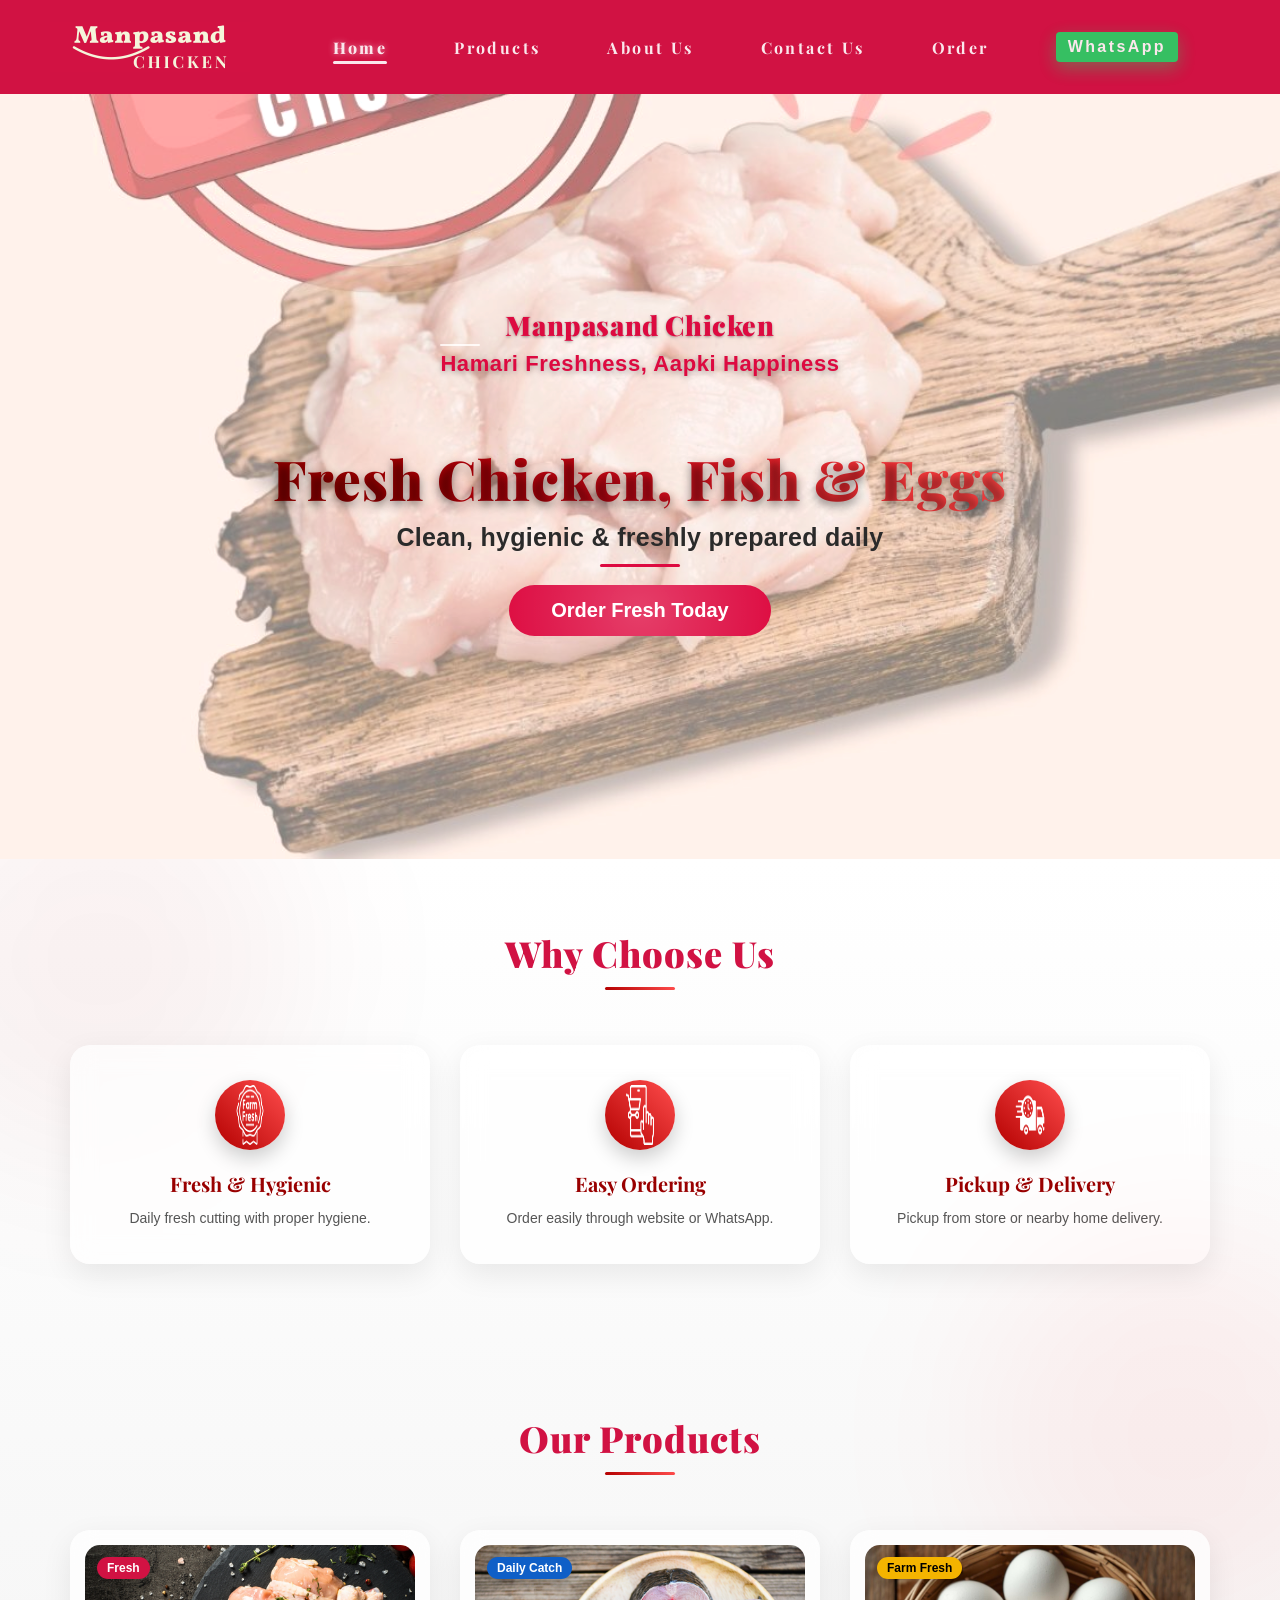
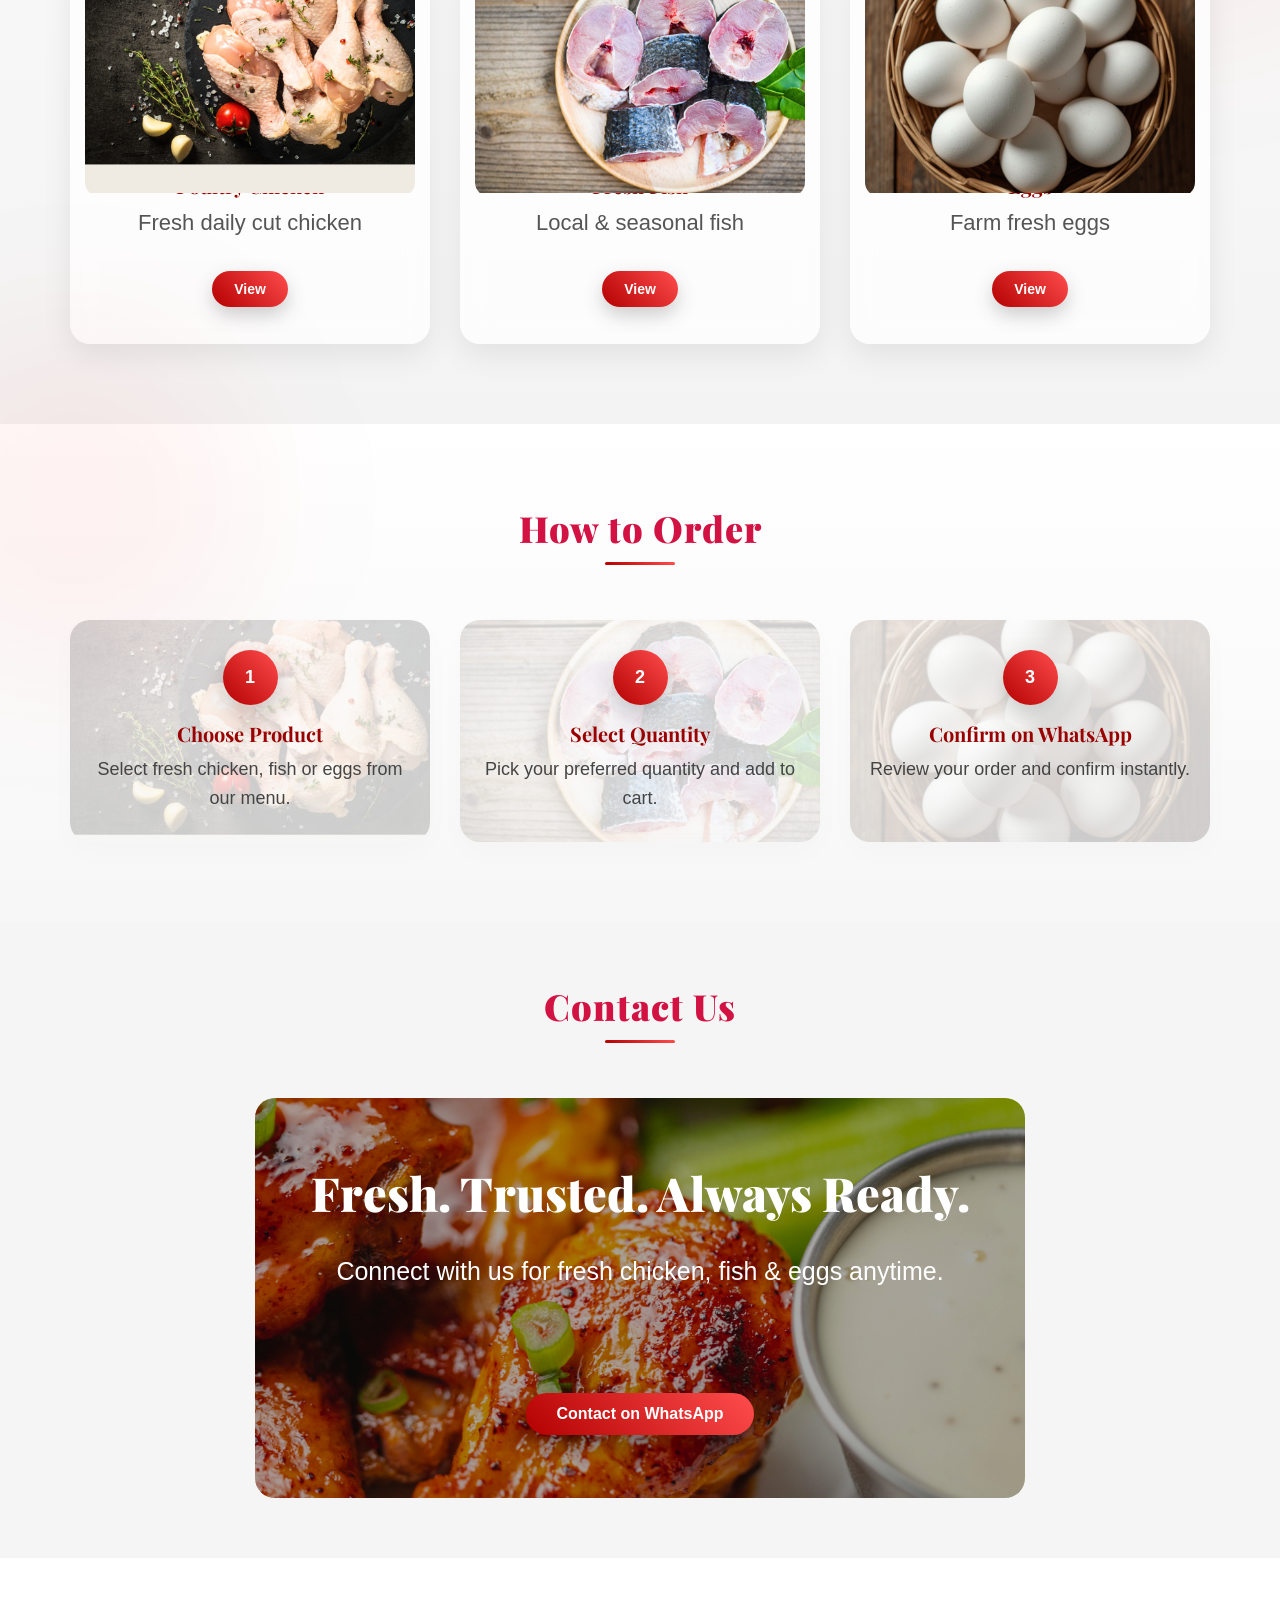
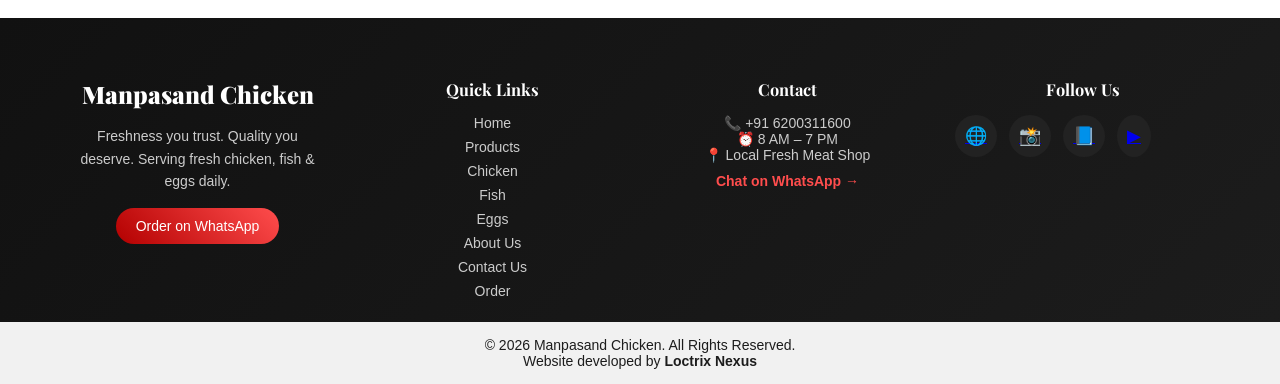
<file: index.html>
<!DOCTYPE html>
<html lang="en">

<head>
    <meta charset="UTF-8">
    <meta name="viewport" content="width=device-width, initial-scale=1.0">

    <title>Manpasand Chicken</title>
    <meta name="viewport" content="width=device-width, initial-scale=1.0">
    <link rel="stylesheet" href="css/style.css">
    <link href="https://fonts.googleapis.com/css2?family=Playfair+Display:wght@600;700;800;900&display=swap"
        rel="stylesheet">

</head>

<body>

    <!-- HEADER -->
    <header class="header">
        <div class="container header-flex">
            <div class="brand">
                <img src="images/logo.jpeg" alt="Manpasand Chicken Logo" class="brand-logo">
             
            </div>
            <div class="menu-toggle" id="menuToggle">
                ☰
            </div>

            <nav class="nav">
                <a href="index.html" class="nav-link active">Home</a>
                <a href="products.html" class="nav-link">Products</a>
                <a href="about.html" class="nav-link">About Us</a>
                <a href="contact.html" class="nav-link">Contact Us</a>

                <a href="order.html" class="nav-link">Order</a>
                <a href="https://wa.me/916200311600" target="_blank" class="whatsapp-btn">
                    WhatsApp
                </a>
            </nav>
        </div>
    </header>


    <!-- HERO -->
    <section class="hero">
        <div class="hero-overlay"></div>
        <div class="hero-content">
               <div class="brand-text">
                    <span class="brand-name">Manpasand Chicken</span>
                    <span class="brand-tagline">Hamari Freshness, Aapki Happiness</span>
                </div>
            <h2>Fresh Chicken, Fish & Eggs</h2>
            <p class="hero-subtitle">Clean, hygienic & freshly prepared daily</p>

            <a href="products.html" class="order-btn">
                Order Fresh Today
                <span></span>
            </a>

            
        </div>
    </section>

    <!-- WHY CHOOSE US -->
    <section class="section why-choose">
        <h2 class="section-title">Why Choose Us</h2>

        <div class="container grid-3">
            <div class="info-card">
                <div class="icon-wrap">
                    <img src="images/farm.png" alt="">
                </div>
                <h3>Fresh & Hygienic</h3>
                <p>Daily fresh cutting with proper hygiene.</p>
            </div>

            <div class="info-card">
                <div class="icon-wrap">
                    <img src="images/online-shopping.png" alt="">
                </div>
                <h3>Easy Ordering</h3>
                <p>Order easily through website or WhatsApp.</p>
            </div>

            <div class="info-card">
                <div class="icon-wrap">
                    <img src="images/fast-delivery.png" alt="">
                </div>
                <h3>Pickup & Delivery</h3>
                <p>Pickup from store or nearby home delivery.</p>
            </div>
        </div>
    </section>

    <!-- OUR PRODUCTS -->
    <section class="section light-bg">
        <h2 class="section-title">Our Products</h2>

        <div class="container grid-3">

            <!-- Chicken -->
            <div class="product-card home-product">
                <div class="product-img">
                    <img src="images/chicken.jpg" alt="Poultry Chicken">
                    <span class="tag">Fresh</span>
                </div>
                <h3>Poultry Chicken</h3>
                <p>Fresh daily cut chicken</p>
                <a href="chicken.html" class="btn">View</a>
            </div>

            <!-- Fish -->
            <div class="product-card home-product">
                <div class="product-img">
                    <img src="images/fish.jpg" alt="Fresh Fish">
                    <span class="tag blue">Daily Catch</span>
                </div>
                <h3>Fresh Fish</h3>
                <p>Local & seasonal fish</p>
                <a href="fish.html" class="btn">View</a>
            </div>

            <!-- Eggs -->
            <div class="product-card home-product">
                <div class="product-img">
                    <img src="images/egg.jpg" alt="Eggs">
                    <span class="tag yellow">Farm Fresh</span>
                </div>
                <h3>Eggs</h3>
                <p>Farm fresh eggs</p>
                <a href="eggs.html" class="btn">View</a>
            </div>

        </div>
    </section>


    <!-- HOW TO ORDER -->
    <section class="section how-order">
        <h2 class="section-title">How to Order</h2>

        <div class="container how-grid">

            <div class="how-card">
                <div class="step-circle">1</div>
                <h3>Choose Product</h3>
                <p>Select fresh chicken, fish or eggs from our menu.</p>
            </div>

            <div class="how-card">
                <div class="step-circle">2</div>
                <h3>Select Quantity</h3>
                <p>Pick your preferred quantity and add to cart.</p>
            </div>

            <div class="how-card">
                <div class="step-circle">3</div>
                <h3>Confirm on WhatsApp</h3>
                <p>Review your order and confirm instantly.</p>
            </div>

        </div>
    </section>

    <!-- CONTACT -->
   <section class="section contact-section">
    <h2 class="section-title">Contact Us</h2>

    <div class="premium-contact">

        <div class="contact-overlay"></div>

        <div class="contact-content">
            <h3>Fresh. Trusted. Always Ready.</h3>
            <p>Connect with us for fresh chicken, fish & eggs anytime.</p>

            <a href="https://wa.me/916200311600" class="contact-btn">
                Contact on WhatsApp
            </a>
        </div>

    </div>
</section>

<footer class="premium-footer">

    <div class="footer-container">

        <!-- BRAND -->
        <div class="footer-col">
            <h2 class="footer-logo">Manpasand Chicken</h2>
            <p class="footer-desc">
                Freshness you trust. Quality you deserve.
                Serving fresh chicken, fish & eggs daily.
            </p>

            <a href="https://wa.me/916200311600" target="_blank" class="footer-whatsapp">
                Order on WhatsApp
            </a>
        </div>

        <!-- QUICK LINKS -->
        <div class="footer-col">
            <h3>Quick Links</h3>
            <ul>
                <li><a href="index.html">Home</a></li>
                <li><a href="products.html">Products</a></li>
                <li><a href="chicken.html">Chicken</a></li>
                <li><a href="fish.html">Fish</a></li>
                <li><a href="eggs.html">Eggs</a></li>
                <li><a href="about.html">About Us</a></li>
                <li><a href="contact.html">Contact Us</a></li>
                <li><a href="order.html">Order</a></li>
            </ul>
        </div>

        <!-- CONTACT INFO -->
        <div class="footer-col">
            <h3>Contact</h3>
            <p>📞 +91 6200311600</p>
            <p>⏰ 8 AM – 7 PM</p>
            <p>📍 Local Fresh Meat Shop</p>

            <a href="https://wa.me/916200311600" class="footer-link">
                Chat on WhatsApp →
            </a>
        </div>

        <!-- SOCIAL -->
        <div class="footer-col">
            <h3>Follow Us</h3>

            <div class="social-icons">
                <a href="#">🌐</a>
                <a href="#">📸</a>
                <a href="#">📘</a>
                <a href="#">▶</a>
            </div>

          
        </div>

    </div>
</footer>
    <!-- BOTTOM -->
  <footer class="site-footer">
        © 2026 Manpasand Chicken. All Rights Reserved.

<p>Website developed by <strong>Loctrix Nexus</strong></p>
</footer>
    
    <script src="js/main.js"></script>
    <script src="https://translate.google.com/translate_a/element.js?cb=googleTranslateElementInit"></script>


</body>

</html>
</file>
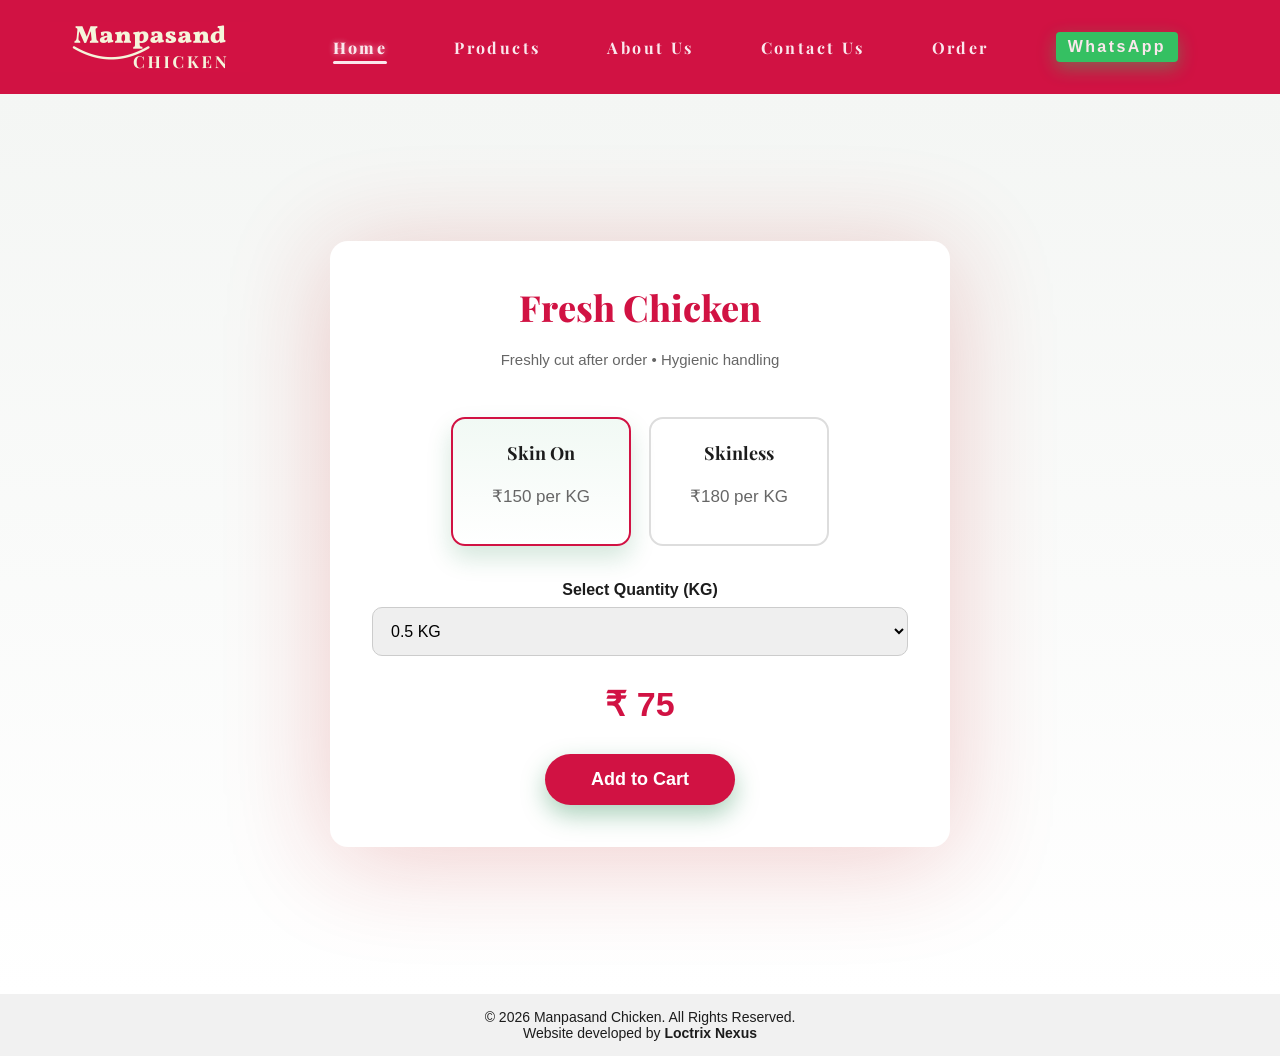
<file: chicken.html>
<!DOCTYPE html>
<html lang="en">

<head>
  <meta charset="UTF-8">
  <meta name="viewport" content="width=device-width, initial-scale=1.0">

  <title>Chicken Products | Manpasand Chicken</title>
  <link rel="stylesheet" href="css/chicken.css">
  <link href="https://fonts.googleapis.com/css2?family=Playfair+Display:wght@600;700;800;900&display=swap"
    rel="stylesheet">
  <link rel="stylesheet" href="css/style.css">

</head>

<body>

  <!-- HEADER -->
  <header class="header">
        <div class="container header-flex">
            <div class="brand">
                <img src="images/logo.jpeg" alt="Manpasand Chicken Logo" class="brand-logo">
             
            </div>
            <div class="menu-toggle" id="menuToggle">
                ☰
            </div>

            <nav class="nav">
                <a href="index.html" class="nav-link active">Home</a>
                <a href="products.html" class="nav-link">Products</a>
                <a href="about.html" class="nav-link">About Us</a>
                <a href="contact.html" class="nav-link">Contact Us</a>

                <a href="order.html" class="nav-link">Order</a>
                <a href="https://wa.me/916200311600" target="_blank" class="whatsapp-btn">
                    WhatsApp
                </a>
            </nav>
        </div>
    </header>

  <section class="fs-page">
    <div class="fs-card">

      <h1 class="fs-title">Fresh Chicken</h1>
      <p class="fs-note">Freshly cut after order • Hygienic handling</p>

      <!-- CHICKEN OPTIONS -->
      <div class="fs-options">
        <label class="fs-option active" data-price="150">
          <input type="radio" name="chicken" checked>
          <h3>Skin On</h3>
          <p>₹150 per KG</p>
        </label>

        <label class="fs-option" data-price="180">
          <input type="radio" name="chicken">
          <h3>Skinless</h3>
          <p>₹180 per KG</p>
        </label>
      </div>

      <!-- QUANTITY -->
      <div class="fs-qty">
        <label>Select Quantity (KG)</label>
        <select id="ckQty">
          <option value="0.5">0.5 KG</option>
          <option value="1">1 KG</option>
          <option value="1.5">1.5 KG</option>
          <option value="2">2 KG</option>
          <option value="2.5">2.5 KG</option>
          <option value="3">3 KG</option>
        </select>
      </div>

      <!-- PRICE -->
      <div class="fs-price">
        ₹ <span id="ckTotal">75</span>
      </div>

      <button class="fs-btn" onclick="addToCart(
  'chicken',
  selectedCut, 
  document.getElementById('ckQty').value + ' KG',
  document.getElementById('ckTotal').innerText
)">
        Add to Cart
      </button>

    </div>
  </section>
    <footer class="site-footer">
        © 2026 Manpasand Chicken. All Rights Reserved.

<p>Website developed by <strong>Loctrix Nexus</strong></p>
</footer>

  <script src="js/cart.js"></script>


  <script src="js/chicken.js"></script>
  <script src="js/main.js"></script>
<script src="https://translate.google.com/translate_a/element.js?cb=googleTranslateElementInit"></script>

</body>

</html>
</file>
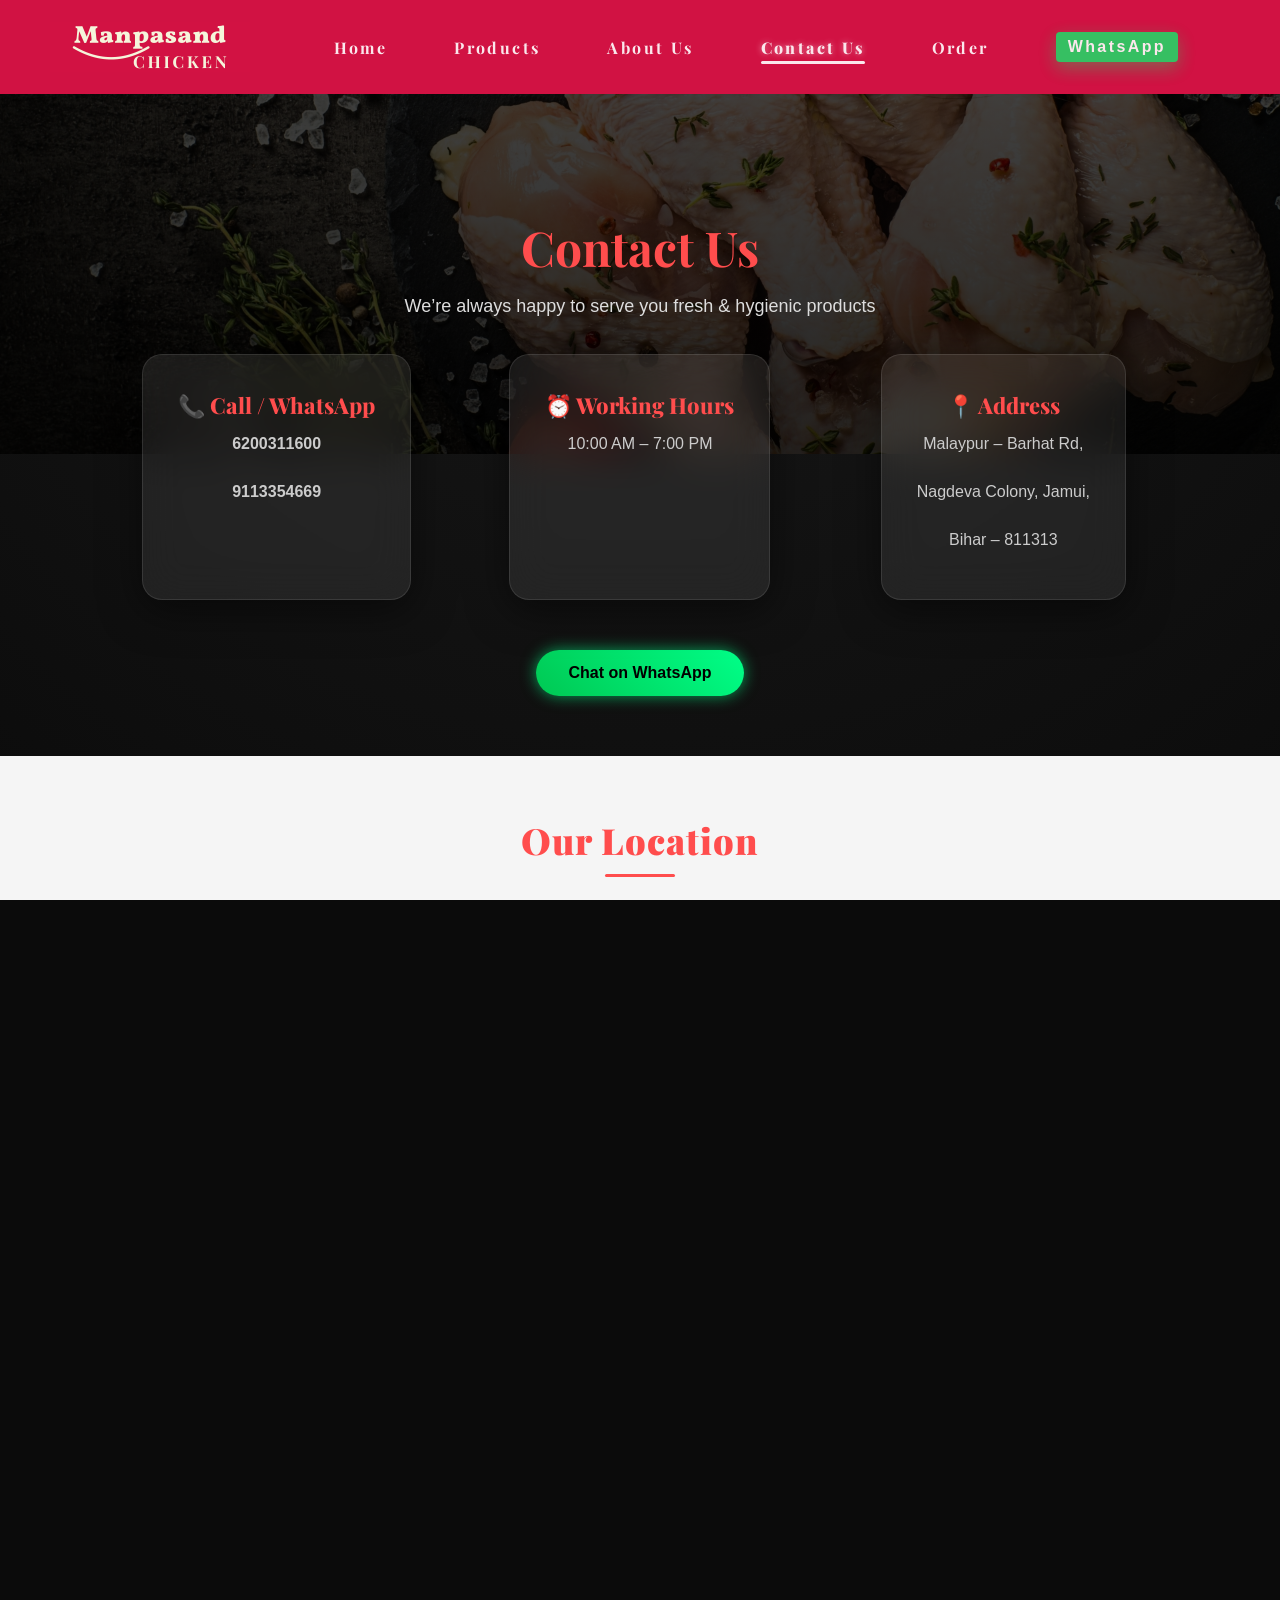
<file: contact.html>
<!DOCTYPE html>
<html lang="en">

<head>
    <meta charset="UTF-8">
    <meta name="viewport" content="width=device-width, initial-scale=1.0">

    <title>Contact Us | Manpasand Chicken</title>
    <link rel="stylesheet" href="css/style.css">
    <link rel="stylesheet" href="css/contact.css">
    <link href="https://fonts.googleapis.com/css2?family=Playfair+Display:wght@600;700;800;900&display=swap"
        rel="stylesheet">
    

</head>

<body>

    <!-- NAVBAR -->
    <!-- HEADER -->
  <header class="header">
        <div class="container header-flex">
            <div class="brand">
                <img src="images/logo.jpeg" alt="Manpasand Chicken Logo" class="brand-logo">
             
            </div>
            <div class="menu-toggle" id="menuToggle">
                ☰
            </div>

            <nav class="nav">
                <a href="index.html" class="nav-link ">Home</a>
                <a href="products.html" class="nav-link">Products</a>
                <a href="about.html" class="nav-link">About Us</a>
                <a href="contact.html" class="nav-link active">Contact Us</a>

                <a href="order.html" class="nav-link">Order</a>
                <a href="https://wa.me/916200311600" target="_blank" class="whatsapp-btn">
                    WhatsApp
                </a>
            </nav>
        </div>
    </header>

    <!-- PAGE WRAPPER -->
    <section class="contact-wrapper">

        <!-- HEADING -->
        <div class="contact-heading fade-up">
            <h1>Contact Us</h1>
            <p class="line">We’re always happy to serve you <span>fresh & hygienic products</span></p>
        </div>

        <!-- CONTACT DETAILS -->
        <div class="contact-grid">

            <div class="contact-card fade-up delay-1">
                <h3>📞 Call / WhatsApp</h3>
                <p><strong>6200311600</strong> <br><strong> 9113354669</strong></p>
            </div>

            <div class="contact-card fade-up delay-2">
                <h3>⏰ Working Hours</h3>
                <p>10:00 AM – 7:00 PM</p>
            </div>

            <div class="contact-card fade-up delay-3">
                <h3>📍 Address</h3>
                <p>
                    Malaypur – Barhat Rd,<br>
                    Nagdeva Colony, Jamui,<br>
                    Bihar – 811313
                </p>
            </div>

        </div>

        <!-- WHATSAPP CTA -->
        <div class="contact-cta fade-up delay-2">
            <a href="https://wa.me/919113354669" target="_blank" class="whatsapp-btn-big">
                Chat on WhatsApp
            </a>
        </div>

        <!-- MAP PLACEHOLDER -->
        <section class="contact-section">
            <h2 class="section-title">Our Location</h2>

            <div class="map-wrapper">
                <iframe
                    src="https://www.google.com/maps?q=Malaypur%20Barhat%20Rd%20Nagdeva%20Colony%20Jamui%20Bihar%20811313&output=embed"
                    loading="lazy" allowfullscreen>
                </iframe>

                <a href="https://www.google.com/maps?q=Malaypur%20Barhat%20Rd%20Nagdeva%20Colony%20Jamui%20Bihar%20811313"
                    target="_blank" class="map-btn">
                    📍 Open in Google Maps
                </a>
            </div>
        </section>

        
        <footer class="premium-footer">

    <div class="footer-container">

        <!-- BRAND -->
        <div class="footer-col">
            <h2 class="footer-logo">Manpasand Chicken</h2>
            <p class="footer-desc">
                Freshness you trust. Quality you deserve.
                Serving fresh chicken, fish & eggs daily.
            </p>

            <a href="https://wa.me/916200311600" target="_blank" class="footer-whatsapp">
                Order on WhatsApp
            </a>
        </div>

        <!-- QUICK LINKS -->
        <div class="footer-col">
            <h3>Quick Links</h3>
            <ul>
                <li><a href="index.html">Home</a></li>
                <li><a href="products.html">Products</a></li>
                <li><a href="chicken.html">Chicken</a></li>
                <li><a href="fish.html">Fish</a></li>
                <li><a href="eggs.html">Eggs</a></li>
                <li><a href="about.html">About Us</a></li>
                <li><a href="contact.html">Contact Us</a></li>
                <li><a href="order.html">Order</a></li>
            </ul>
        </div>

        <!-- CONTACT INFO -->
        <div class="footer-col">
            <h3>Contact</h3>
            <p>📞 +91 6200311600</p>
            <p>⏰ 8 AM – 7 PM</p>
            <p>📍 Local Fresh Meat Shop</p>

            <a href="https://wa.me/916200311600" class="footer-link">
                Chat on WhatsApp →
            </a>
        </div>

        <!-- SOCIAL -->
        <div class="footer-col">
            <h3>Follow Us</h3>

            <div class="social-icons">
                <a href="#">🌐</a>
                <a href="#">📸</a>
                <a href="#">📘</a>
                <a href="#">▶</a>
            </div>

          
        </div>

    </div>
</footer>
    <!-- BOTTOM -->
  <footer class="site-footer">
        © 2026 Manpasand Chicken. All Rights Reserved.

<p>Website developed by <strong>Loctrix Nexus</strong></p>
</footer>
        <script src="js/main.js"></script>
<script src="https://translate.google.com/translate_a/element.js?cb=googleTranslateElementInit"></script>

</body>

</html>
</file>
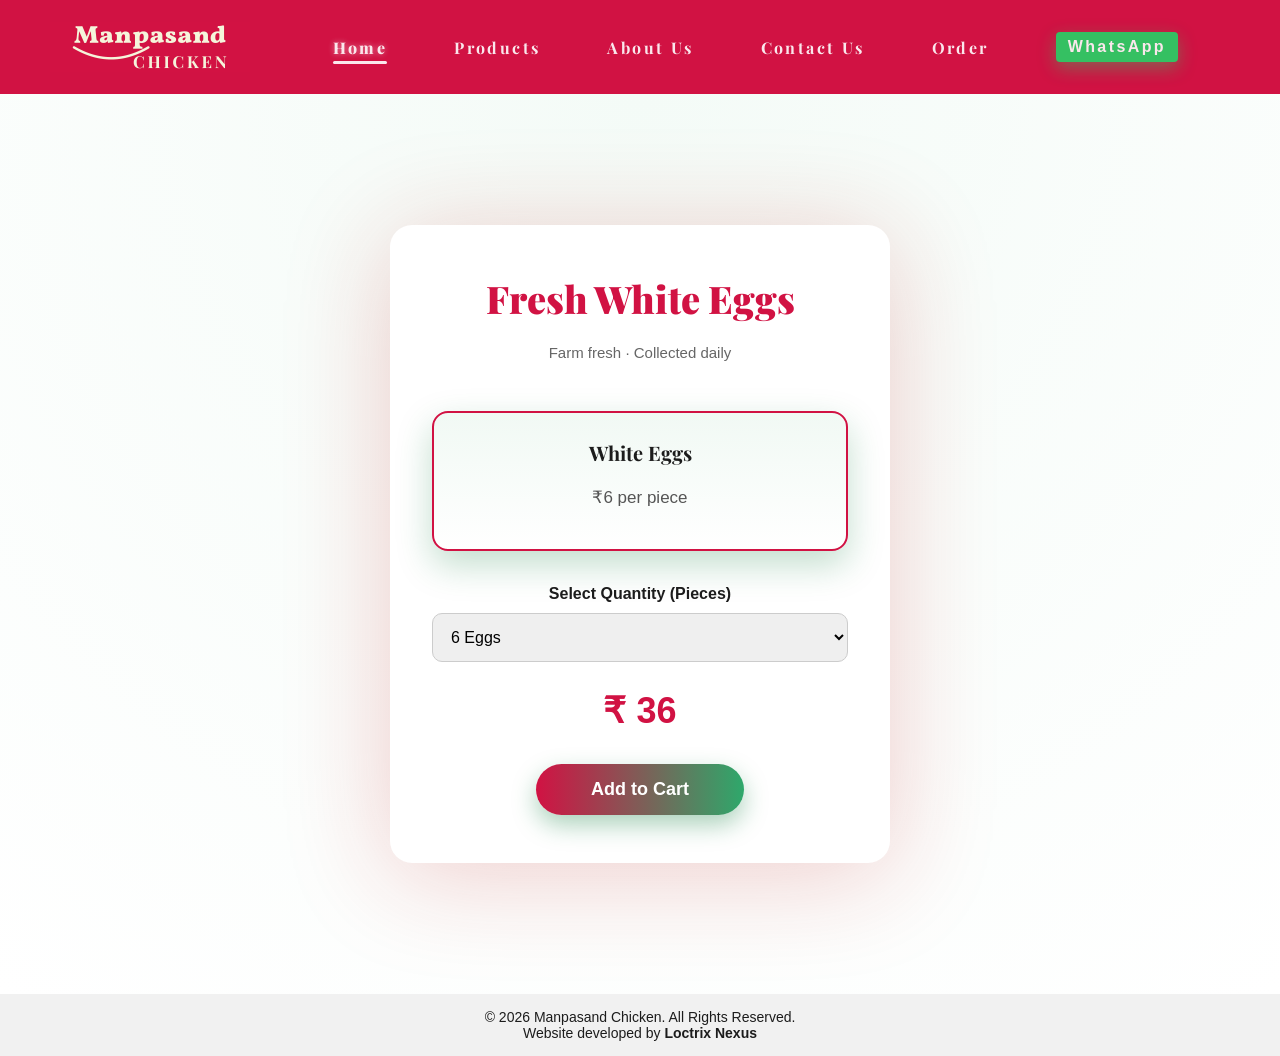
<file: eggs.html>
<!DOCTYPE html>
<html lang="en">

<head>
  <meta charset="UTF-8">
  <meta name="viewport" content="width=device-width, initial-scale=1.0">

  <title>Egg Products | Manpasand Chicken</title>
  <link rel="stylesheet" href="css/eggs.css">
  <link href="https://fonts.googleapis.com/css2?family=Playfair+Display:wght@600;700;800;900&display=swap"
    rel="stylesheet">
  <link rel="stylesheet" href="css/style.css">

</head>

<body>

 <header class="header">
        <div class="container header-flex">
            <div class="brand">
                <img src="images/logo.jpeg" alt="Manpasand Chicken Logo" class="brand-logo">
             
            </div>
            <div class="menu-toggle" id="menuToggle">
                ☰
            </div>

            <nav class="nav">
                <a href="index.html" class="nav-link active">Home</a>
                <a href="products.html" class="nav-link">Products</a>
                <a href="about.html" class="nav-link">About Us</a>
                <a href="contact.html" class="nav-link">Contact Us</a>

                <a href="order.html" class="nav-link">Order</a>
                <a href="https://wa.me/916200311600" target="_blank" class="whatsapp-btn">
                    WhatsApp
                </a>
            </nav>
        </div>
    </header>

  <section class="eg-page">
    <div class="eg-card">

      <h1 class="eg-title">Fresh White Eggs</h1>
      <p class="eg-note">Farm fresh · Collected daily</p>

      <!-- SINGLE OPTION -->
      <div class="eg-option-box">
        <div class="eg-option active">
          <h3>White Eggs</h3>
          <p>₹6 per piece</p>
        </div>
      </div>

      <!-- QUANTITY -->
      <div class="eg-qty">
        <label>Select Quantity (Pieces)</label>
        <select id="egQty">
          <option value="6">6 Eggs</option>
          <option value="12">12 Eggs</option>
          <option value="18">18 Eggs</option>
          <option value="24">24 Eggs</option>
          <option value="30">30 Eggs</option>
        </select>
      </div>

      <!-- PRICE -->
      <div class="eg-price">
        ₹ <span id="egTotal">36</span>
      </div>
      <button class="fs-btn" onclick="addToCart(
  'eggs',
  'White Eggs',
  document.getElementById('egQty').value + ' Eggs',
  document.getElementById('egTotal').innerText
)">
        Add to Cart
      </button>

    </div>
  </section>
    <footer class="site-footer">
        © 2026 Manpasand Chicken. All Rights Reserved.

<p>Website developed by <strong>Loctrix Nexus</strong></p>
</footer>
  <script src="js/cart.js"></script>

  <script src="js/eggs.js">

  </script>
  <script src="js/main.js"></script>
  <script src="https://translate.google.com/translate_a/element.js?cb=googleTranslateElementInit"></script>


</body>

</html>
</file>
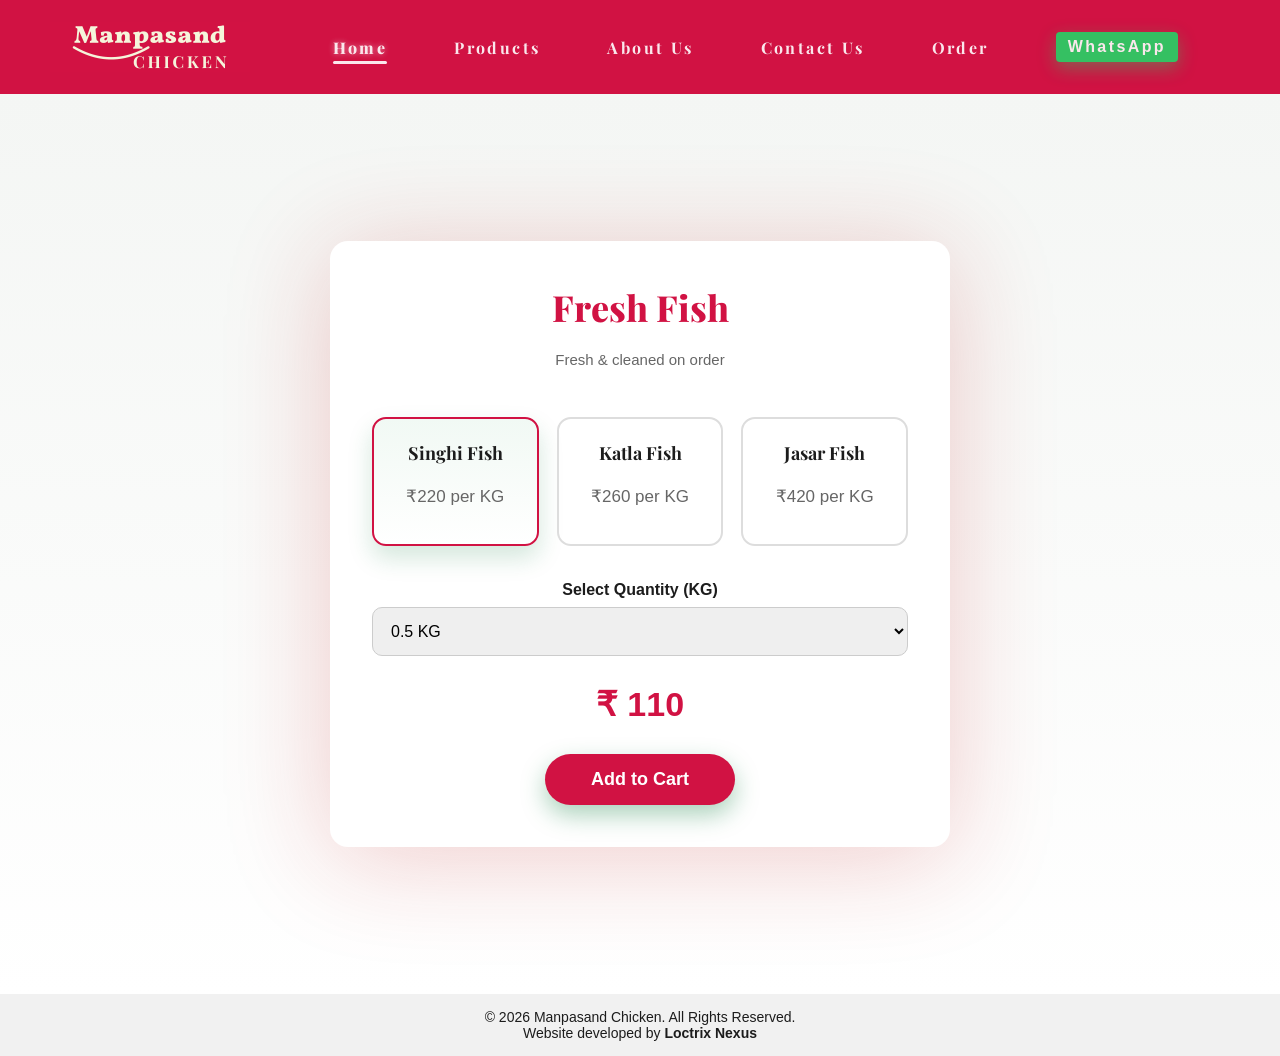
<file: fish.html>
<!DOCTYPE html>
<html lang="en">

<head>
  <meta charset="UTF-8">
  <meta name="viewport" content="width=device-width, initial-scale=1.0">

  <title>Fish Products | Manpasand Chicken</title>
  <link rel="stylesheet" href="css/fish.css">
  <link href="https://fonts.googleapis.com/css2?family=Playfair+Display:wght@600;700;800;900&display=swap"
    rel="stylesheet">
  <link rel="stylesheet" href="css/style.css">

</head>

<body>

  <!-- HEADER -->
  <header class="header">
        <div class="container header-flex">
            <div class="brand">
                <img src="images/logo.jpeg" alt="Manpasand Chicken Logo" class="brand-logo">
             
            </div>
            <div class="menu-toggle" id="menuToggle">
                ☰
            </div>

            <nav class="nav">
                <a href="index.html" class="nav-link active">Home</a>
                <a href="products.html" class="nav-link">Products</a>
                <a href="about.html" class="nav-link">About Us</a>
                <a href="contact.html" class="nav-link">Contact Us</a>

                <a href="order.html" class="nav-link">Order</a>
                <a href="https://wa.me/916200311600" target="_blank" class="whatsapp-btn">
                    WhatsApp
                </a>
            </nav>
        </div>
    </header>

  <section class="fs-page">
    <div class="fs-card">

      <h1 class="fs-title">Fresh Fish</h1>
      <p class="fs-note">Fresh & cleaned on order</p>

      <!-- FISH OPTIONS -->
      <div class="fs-options">
        <label class="fs-option active" data-price="220">
          <input type="radio" name="fish" checked>
          <h3>Singhi Fish</h3>
          <p>₹220 per KG</p>
        </label>

        <label class="fs-option" data-price="260">
          <input type="radio" name="fish">
          <h3>Katla Fish</h3>
          <p>₹260 per KG</p>
        </label>

        <label class="fs-option" data-price="420">
          <input type="radio" name="fish">
          <h3>Jasar Fish</h3>
          <p>₹420 per KG</p>
        </label>
      </div>

      <!-- QUANTITY -->
      <div class="fs-qty">
        <label>Select Quantity (KG)</label>
        <select id="fsQty">
          <option value="0.5">0.5 KG</option>
          <option value="1">1 KG</option>
          <option value="1.5">1.5 KG</option>
          <option value="2">2 KG</option>
          <option value="2.5">2.5 KG</option>
          <option value="3">3 KG</option>
        </select>
      </div>

      <!-- PRICE -->
      <div class="fs-price">
        ₹ <span id="fsTotal">110</span>
      </div>
      <button class="fs-btn" onclick="addToCart(
  'fish',
  selectedFish,
  document.getElementById('fsQty').value + ' KG',
  document.getElementById('fsTotal').innerText
)">
        Add to Cart
      </button>








    </div>
  </section>

 <footer class="site-footer">
        © 2026 Manpasand Chicken. All Rights Reserved.

<p>Website developed by <strong>Loctrix Nexus</strong></p>
</footer>
  <script src="js/cart.js"></script>

  <script src="js/fish.js"></script>
  <script src="js/main.js"></script>
<script src="https://translate.google.com/translate_a/element.js?cb=googleTranslateElementInit"></script>
</body>

</html>
</file>
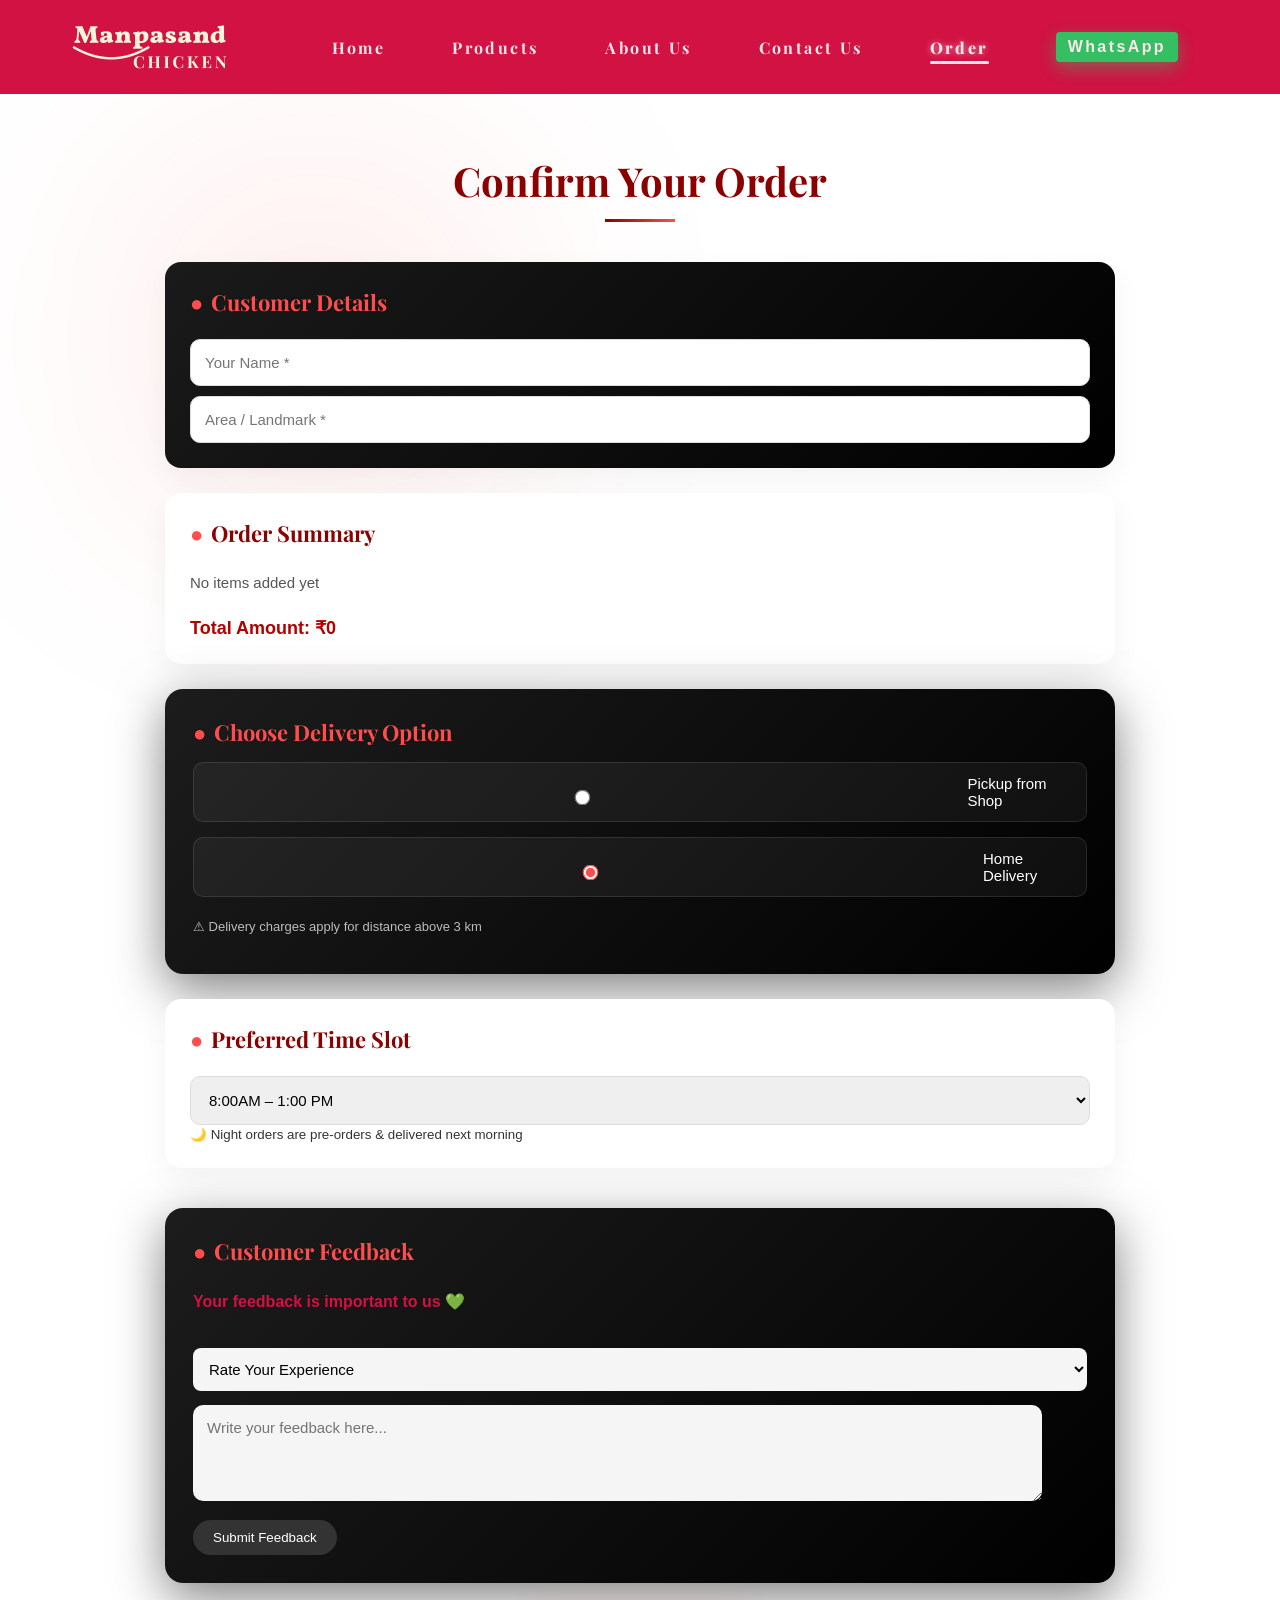
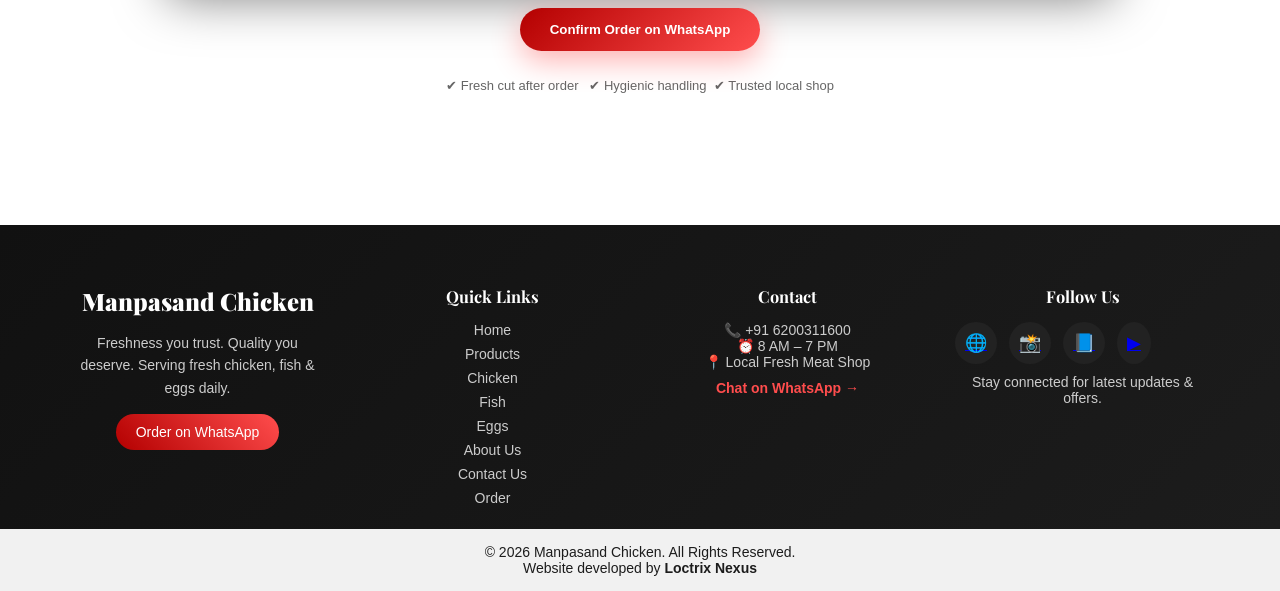
<file: order.html>
<!DOCTYPE html>
<html lang="en">

<head>
  <meta charset="UTF-8">
  <meta name="viewport" content="width=device-width, initial-scale=1.0">

  <title>Confirm Order | Manpasand Chicken</title>
  <link rel="stylesheet" href="css/order.css">
  <link href="https://fonts.googleapis.com/css2?family=Playfair+Display:wght@600;700;800;900&display=swap"
    rel="stylesheet">
  <link rel="stylesheet" href="css/style.css">

</head>

<body>

  <!-- NAVBAR -->
  <!-- HEADER -->
 <header class="header">
        <div class="container header-flex">
            <div class="brand">
                <img src="images/logo.jpeg" alt="Manpasand Chicken Logo" class="brand-logo">
             
            </div>
            <div class="menu-toggle" id="menuToggle">
                ☰
            </div>

            <nav class="nav">
                <a href="index.html" class="nav-link ">Home</a>
                <a href="products.html" class="nav-link">Products</a>
                <a href="about.html" class="nav-link">About Us</a>
                <a href="contact.html" class="nav-link">Contact Us</a>

                <a href="order.html" class="nav-link active">Order</a>
                <a href="https://wa.me/916200311600" target="_blank" class="whatsapp-btn">
                    WhatsApp
                </a>
            </nav>
        </div>
    </header>

  <!-- FLASH MESSAGE -->
  <div id="flashMessage" class="flash-message"></div>



  <!-- PAGE -->
  <section class="order-page">
    <div class="order-wrapper">

      <h1 class="main-title">Confirm Your Order</h1>

      <!-- CUSTOMER DETAILS -->
      <div class="order-card fade-up">
        <h2 class="section-titlee">Customer Details</h2>

        <input type="text" id="customerName" placeholder="Your Name *">
        <input type="text" id="customerArea" placeholder="Area / Landmark *">

        <p class="error" id="errorMsg"></p>
      </div>

      <!-- ORDER SUMMARY -->
      <div class="order-card fade-up delay-1">
        <h2 class="section-titlee">Order Summary</h2>

        <!-- THIS WILL HOLD ITEMS -->
        <div class="summary-text" id="orderItems">
          Items will appear here from Products page
        </div>

        <div class="total">
          Total Amount: ₹<span id="totalAmount">0</span>
        </div>
      </div>


      <!-- DELIVERY OPTION -->
      <div class="form-card delivery-card">
        <h2 class="section-titlee">Choose Delivery Option</h2>

        <div class="radio-group">
          <label class="radio-option">
            <input type="radio" name="delivery" value="Pickup from Shop" checked>
            <span>Pickup from Shop</span>
          </label>

          <label class="radio-option">
          <input type="radio" name="delivery" value="Home Delivery" checked>
            <span>Home Delivery</span>
          </label>
        </div>

        <p class="delivery-note">
          ⚠ Delivery charges apply for distance above 3 km
        </p>
      </div>

      <!-- TIME SLOT -->
      <div class="order-card fade-up delay-3">
        <h2 class="section-titlee">Preferred Time Slot</h2>

        <select id="timeSlot">
          <option>8:00AM – 1:00 PM</option>
          <option>3:00 PM – 7:00 PM</option>
          <option>Night Order (Delivered Next Morning)</option>
        </select>

        <small class="note">🌙 Night orders are pre-orders & delivered next morning</small>
      </div>


      <!-- FEEDBACK SECTION -->
      <div id="feedbackSection" class="order-card fade-up delay-2" style="margin-top:40px">


        <h2 class="section-titlee">Customer Feedback </h2>
        <p id="feedbackLine" style="font-weight:600; color:#D11243; margin-bottom:12px;">
          Your feedback is important to us 💚
        </p>


        <select id="fbRating" required style="width:100%;padding:12px;border-radius:8px">
          <option value="">Rate Your Experience</option>
          <option value="⭐">⭐</option>
          <option value="⭐⭐">⭐⭐</option>
          <option value="⭐⭐⭐">⭐⭐⭐</option>
          <option value="⭐⭐⭐⭐">⭐⭐⭐⭐</option>
          <option value="⭐⭐⭐⭐⭐">⭐⭐⭐⭐⭐</option>
        </select>

        <textarea id="fbMessage" rows="4" placeholder="Write your feedback here..."
          style="width:95%;margin-top:14px;padding:14px;border-radius:10px"></textarea>


        <button onclick="submitFeedback()" class="feedback-btn" style="margin-top:15px;">
          Submit Feedback
        </button>


      </div>




      <!-- CONFIRM BUTTON -->
      <div class="confirm-wrap fade-up delay-4">
        <button class="confirm-btn" onclick="confirmOrder()">
          Confirm Order on WhatsApp
        </button>





        <p class="trust-line">
          <span> ✔ Fresh cut after order </span> &nbsp; <span>  ✔ Hygienic handling </span> &nbsp;<span>✔ Trusted local shop</span>
        </p>
      </div>

    </div>
  </section>

  <footer class="premium-footer">

    <div class="footer-container">

        <!-- BRAND -->
        <div class="footer-col">
            <h2 class="footer-logo">Manpasand Chicken</h2>
            <p class="footer-desc">
                Freshness you trust. Quality you deserve.
                Serving fresh chicken, fish & eggs daily.
            </p>

            <a href="https://wa.me/916200311600" target="_blank" class="footer-whatsapp">
                Order on WhatsApp
            </a>
        </div>

        <!-- QUICK LINKS -->
        <div class="footer-col">
            <h3>Quick Links</h3>
            <ul>
                <li><a href="index.html">Home</a></li>
                <li><a href="products.html">Products</a></li>
                <li><a href="chicken.html">Chicken</a></li>
                <li><a href="fish.html">Fish</a></li>
                <li><a href="eggs.html">Eggs</a></li>
                <li><a href="about.html">About Us</a></li>
                <li><a href="contact.html">Contact Us</a></li>
                <li><a href="order.html">Order</a></li>
            </ul>
        </div>

        <!-- CONTACT INFO -->
        <div class="footer-col">
            <h3>Contact</h3>
            <p>📞 +91 6200311600</p>
            <p>⏰ 8 AM – 7 PM</p>
            <p>📍 Local Fresh Meat Shop</p>

            <a href="https://wa.me/916200311600" class="footer-link">
                Chat on WhatsApp →
            </a>
        </div>

        <!-- SOCIAL -->
        <div class="footer-col">
            <h3>Follow Us</h3>

            <div class="social-icons">
                <a href="#">🌐</a>
                <a href="#">📸</a>
                <a href="#">📘</a>
                <a href="#">▶</a>
            </div>

            <p class="footer-note">
                Stay connected for latest updates & offers.
            </p>
        </div>

    </div>

    <!-- BOTTOM -->
  
</footer>
  

 <footer class="site-footer">
        © 2026 Manpasand Chicken. All Rights Reserved.

<p>Website developed by <strong>Loctrix Nexus</strong></p>
</footer>

  <script src="js/order.js"></script>
  <script src="js/main.js"></script>
  <script src="https://translate.google.com/translate_a/element.js?cb=googleTranslateElementInit"></script>

</body>

</html>
</file>
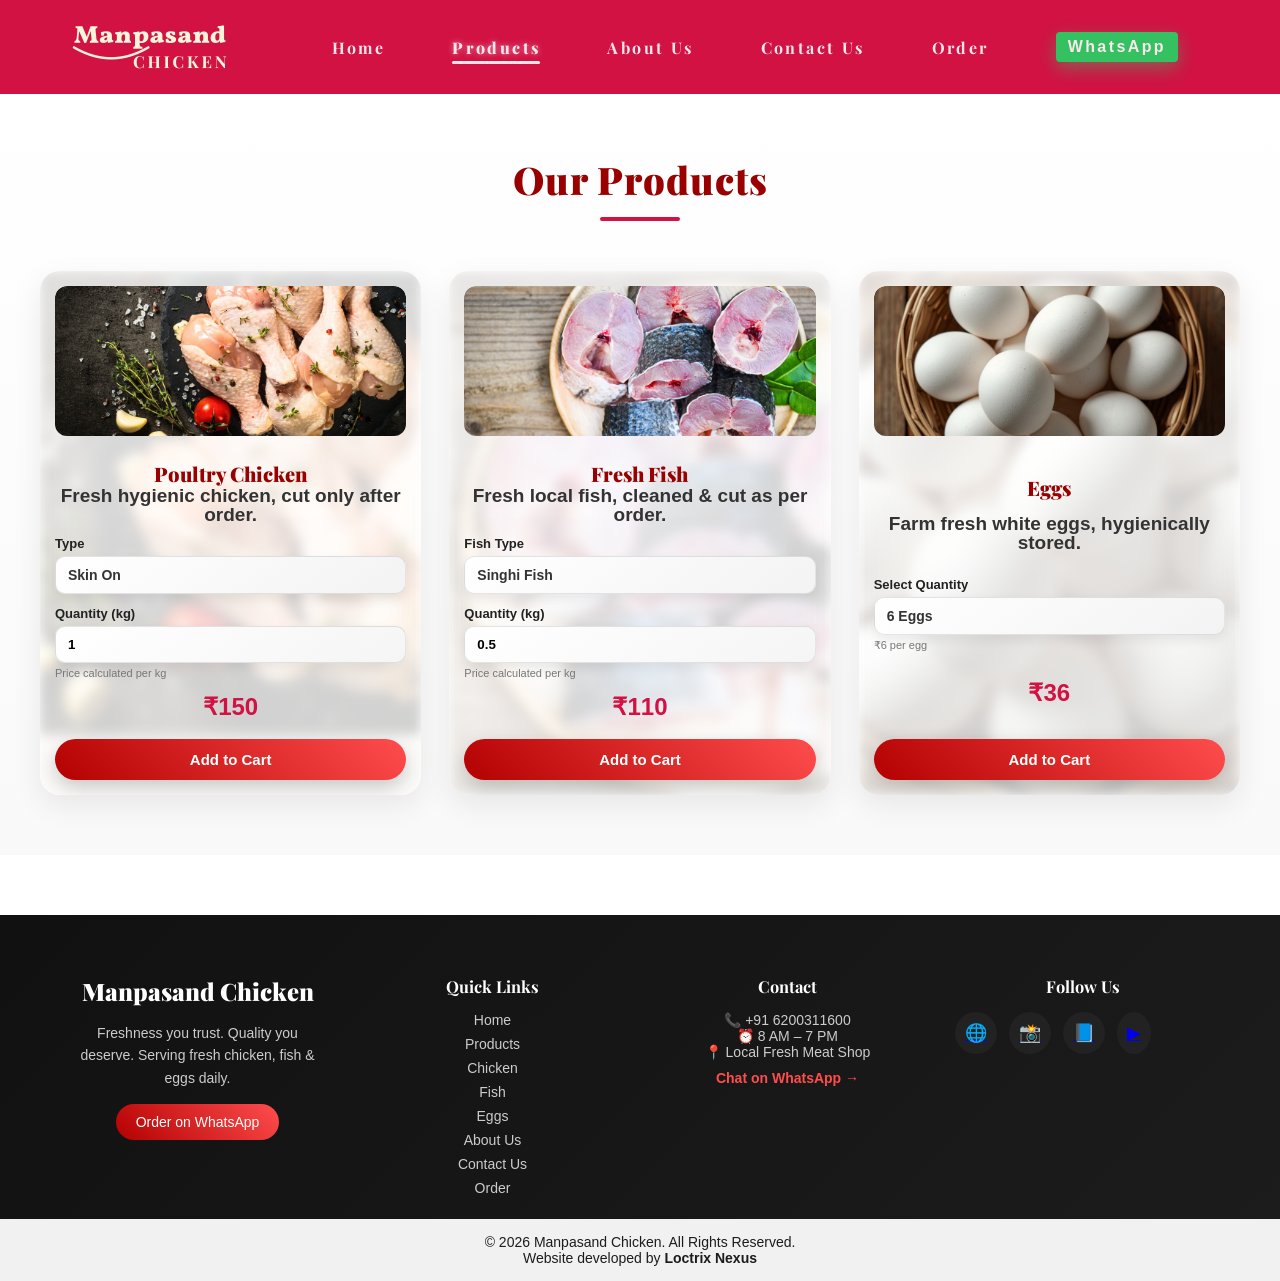
<file: products.html>
<!DOCTYPE html>
<html lang="en">

<head>
  <meta charset="UTF-8">
  <meta name="viewport" content="width=device-width, initial-scale=1.0">
  <link href="css/products.css" rel="stylesheet">
  <link href="https://fonts.googleapis.com/css2?family=Playfair+Display:wght@600;700;800;900&display=swap"
    rel="stylesheet">
  <link rel="stylesheet" href="css/style.css">

  <title> Our Products</title>
</head>

<body>

 <header class="header">
        <div class="container header-flex">
            <div class="brand">
                <img src="images/logo.jpeg" alt="Manpasand Chicken Logo" class="brand-logo">
             
            </div>
            <div class="menu-toggle" id="menuToggle">
                ☰
            </div>

            <nav class="nav">
                <a href="index.html" class="nav-link ">Home</a>
                <a href="products.html" class="nav-link active">Products</a>
                <a href="about.html" class="nav-link">About Us</a>
                <a href="contact.html" class="nav-link">Contact Us</a>

                <a href="order.html" class="nav-link">Order</a>
                <a href="https://wa.me/916200311600" target="_blank" class="whatsapp-btn">
                    WhatsApp
                </a>
            </nav>
        </div>
    </header>

  <section class="products-page">
    <h2 class="page-title">Our Products</h2>

    <div class="product-grid">

      <!-- CHICKEN -->
      <div class="product-card">
        <div class="product-image">
          <img src="images/chicken.jpg" alt="Fresh Chicken">
          <span class="badge">Fresh</span>
        </div>

        <h3>Poultry Chicken</h3>
        <p class="desc">Fresh hygienic chicken, cut only after order.</p>

        <div class="field">
          <label>Type</label>
          <select id="chickenType">
            <option value="150">Skin On</option>
            <option value="180">Skinless</option>
          </select>
        </div>

        <div class="field">
          <label>Quantity (kg)</label>
          <input type="number" id="chickenQty" min="0.5" step="0.5" value="1">
          <small>Price calculated per kg</small>
        </div>

        <div class="price">₹<span id="chickenPrice">150</span></div>
        <button class="add-btn" onclick="addChickenFromProducts()">Add to Cart</button>
      </div>

      <!-- FISH -->
      <div class="product-card">
        <div class="product-image">
          <img src="images/fish.jpg" alt="Fresh Fish">
          <span class="badge blue">Daily Catch</span>
        </div>

        <h3>Fresh Fish</h3>
        <p class="desc">Fresh local fish, cleaned & cut as per order.</p>

        <div class="field">
          <label>Fish Type</label>
          <select id="fishType">
            <option value="220">Singhi Fish</option>
            <option value="260">Katla Fish</option>
            <option value="420">Jasar Fish</option>
          </select>
        </div>

        <div class="field">
          <label>Quantity (kg)</label>
          <input type="number" id="fishQty" min="0.5" step="0.5" value="0.5">
          <small>Price calculated per kg</small>
        </div>

        <div class="price">₹<span id="fishPrice">110</span></div>
        <button class="add-btn" onclick="addFishFromProducts()">Add to Cart</button>
      </div>

      <!-- EGGS -->
      <div class="product-card">
        <div class="product-image">
          <img src="images/egg.jpg" alt="Farm Eggs">
          <span class="badge yellow">Farm Fresh</span>
        </div>

        <h3>Eggs</h3>
        <p class="desc">Farm fresh white eggs, hygienically stored.</p>

        <div class="field">
          <label>Select Quantity</label>
          <select id="eggQty">
            <option value="6">6 Eggs</option>
            <option value="12">12 Eggs</option>
            <option value="18">18 Eggs</option>
            <option value="24">24 Eggs</option>
            <option value="30">30 Eggs</option>
            <option value="60">60 Eggs</option>
          </select>
          <small>₹6 per egg</small>
        </div>

        <div class="price">₹<span id="eggPrice">36</span></div>
        <button class="add-btn" onclick="addEggsFromProducts()">Add to Cart</button>
      </div>

    </div>
  </section>
 <footer class="premium-footer">

    <div class="footer-container">

        <!-- BRAND -->
        <div class="footer-col">
            <h2 class="footer-logo">Manpasand Chicken</h2>
            <p class="footer-desc">
                Freshness you trust. Quality you deserve.
                Serving fresh chicken, fish & eggs daily.
            </p>

            <a href="https://wa.me/916200311600" target="_blank" class="footer-whatsapp">
                Order on WhatsApp
            </a>
        </div>

        <!-- QUICK LINKS -->
        <div class="footer-col">
            <h3>Quick Links</h3>
            <ul>
                <li><a href="index.html">Home</a></li>
                <li><a href="products.html">Products</a></li>
                <li><a href="chicken.html">Chicken</a></li>
                <li><a href="fish.html">Fish</a></li>
                <li><a href="eggs.html">Eggs</a></li>
                <li><a href="about.html">About Us</a></li>
                <li><a href="contact.html">Contact Us</a></li>
                <li><a href="order.html">Order</a></li>
            </ul>
        </div>

        <!-- CONTACT INFO -->
        <div class="footer-col">
            <h3>Contact</h3>
            <p>📞 +91 6200311600</p>
            <p>⏰ 8 AM – 7 PM</p>
            <p>📍 Local Fresh Meat Shop</p>

            <a href="https://wa.me/916200311600" class="footer-link">
                Chat on WhatsApp →
            </a>
        </div>

        <!-- SOCIAL -->
        <div class="footer-col">
            <h3>Follow Us</h3>

            <div class="social-icons">
                <a href="#">🌐</a>
                <a href="#">📸</a>
                <a href="#">📘</a>
                <a href="#">▶</a>
            </div>

          
        </div>

    </div>
</footer>
    <!-- BOTTOM -->
   <footer class="site-footer">
        © 2026 Manpasand Chicken. All Rights Reserved.

<p>Website developed by <strong>Loctrix Nexus</strong></p>
</footer>

  <script src="js/products.js"></script>
  <script src="js/main.js"></script>
  <script src="https://translate.google.com/translate_a/element.js?cb=googleTranslateElementInit"></script>

</body>

</html>
</file>
<file: css/style.css>
/* =========================
   GLOBAL RESET
========================= */
* {
    margin: 0;
    padding: 0;
    box-sizing: border-box;
    font-family: Arial, sans-serif;
}

body {
    color: #1c1c1c;
    background: #fff;

    font-family: Arial, sans-serif;

}

.product-card.home-product:hover {
    transform: translateY(-15px) scale(1.02);
    box-shadow: 0 30px 70px rgba(0, 0, 0, 0.18);
}



/* =========================
   CONTAINER
========================= */
.container {
    max-width: 1200px;
    margin: auto;
    padding: 0 30px;
}

/* =========================
   HEADER
========================= */
.header {
    background: #D11243;
    position: sticky;
    top: 0;
    z-index: 100;
}


.header .container {
    max-width: 100%;
    margin: 0;
    padding-left: 50px;
    padding-right: 102px;
}

h1,
h2,
h3,
h4,
h5,
h6,
.section-title,
.brand-name {
    font-family: 'Playfair Display', serif;
}


.header-flex {
    display: flex;
    justify-content: space-between;
    align-items: center;
    flex-wrap: wrap;
    /* ✅ ADD THIS */

    padding: 22px 20px;
}

body {
    overflow-x: hidden;
}




.nav a {
    color: #fff;
    margin-left: 20px;
    text-decoration: none;
    margin-left: 0;
}

.whatsapp-btn {
    background: #25d366;
    padding: 6px 12px;
    border-radius: 4px;
}

/* =========================
   NAVBAR SPACING IMPROVEMENT
========================= */

.nav {
    display: flex;
    align-items: center;
    gap: 67px;
    /* 👈 controls space between items */
}


/* Default style */
.nav-link {
    font-weight: 500;
    transition: 0.3s;
}

/* Active + hover */
.nav-link.active,
.nav-link:hover {
    font-weight: 700;
    color: #fff;
    text-shadow: 0 0 6px rgba(255, 255, 255, 0.6);
}

/* Underline highlight */
.nav-link.active::after,
.nav-link:hover::after {
    width: 100%;
}


/* Premium font style */
.nav-link {
    font-family: 'Playfair Display', serif;
    letter-spacing: 0.5px;
    font-size: 16px;
}


/* Bold effect */
.nav-link {
    font-weight: 600;
}

/* Active = stronger */
.nav-link.active {
    font-weight: 800;
}



/* =========================
   HERO SECTION
========================= */
.hero {
    position: relative;
    height: 85vh;
    background: url("../images/bg.jpeg") center/cover no-repeat;
    display: flex;
    justify-content: center;
    align-items: center;
    text-align: center;
    filter: contrast(1.05) saturate(1.05);

}

.hero-overlay {
    position: absolute;
    inset: 0;
    background: rgba(255, 255, 255, 0.4);
}

.hero-content {
    position: relative;
    z-index: 2;
    display: flex;
    flex-direction: column;
    align-items: center;
    text-align: center;
    animation: fadeUp 1.2s ease;
    margin-top: 114px;
}

/* HERO HEADING */
.hero h2 {
    font-size: 55px;
    font-weight: 900;
    color: #8B0000;
background: linear-gradient(90deg, #8B0000, #c1121f, #ff4d4d);
-webkit-background-clip: text;
-webkit-text-fill-color: transparent;
    letter-spacing: 1px;
    margin-bottom: 10px;
    text-shadow:
        0 2px 6px rgba(255, 255, 255, 0),
        0 4px 10px rgba(0, 0, 0, 0.45);
    animation: heroFloat 4s ease-in-out infinite;
}

/* HERO ICON */
.icon-wrap {
    width: 100px;
    height: 100px;
    margin: 0 auto 18px;
    display: flex;
    align-items: center;
    justify-content: center;
    background: transparent;
}

.icon-wrap img {
    width: 60px;
    height: 60px;
    filter: brightness(0) saturate(100%);
    animation: iconPulse 3.2s ease-in-out infinite;
}

/* HERO SUBTITLE */
.hero-subtitle {
    font-size: 22px;
    font-weight: 600;
    color: #1f1f1f;
    max-width: 650px;
    margin: 0 auto 18px;
    line-height: 1.6;
    letter-spacing: 0.3px;
    animation: heroFloatSub 5s ease-in-out infinite;
}

.hero-subtitle::after {
    content: "";
    display: block;
    width: 80px;
    height: 3px;
    background: #D11243;
    margin: 14px auto 0;
    border-radius: 2px;
}

/* TRUST TEXT */
.hero-trust {
    font-size: 18px;
    font-weight: 600;
    color: #2a2a2a;
    margin-top: 12px;
    letter-spacing: 0.4px;
    font-family: 'Playfair Display', serif;
}

/* =========================
   ORDER NOW BUTTON
========================= */
.order-btn {
    position: relative;
    display: inline-block;
    padding: 14px 42px;
    background: #D11243;
    color: #fff;
    border-radius: 40px;
    font-size: 20px;
    font-weight: 600;
    text-decoration: none;
    cursor: pointer;
    overflow: hidden;

    animation:
        glowPulse 0.9s infinite,
        btnBreath 2.6s ease-in-out infinite;

    transition:
        background-color 0.08s ease,
        transform 0.08s ease,
        box-shadow 0.08s ease,
        opacity 0.08s ease;
}

/* Moving shine */
.order-btn::before {
    content: "";
    position: absolute;
    inset: -40%;
    background: radial-gradient(circle,
            rgba(255, 255, 255, 0.35) 0%,
            transparent 60%);
    opacity: 0.6;
    animation: btnShine 3.5s linear infinite;
    pointer-events: none;
}

.order-btn:hover {
    background-color: #B20E38;
    opacity: 0.92;
    transform: translateY(-2px);
    box-shadow: 0 10px 25px rgba(15, 124, 61, 0.45);
}

.order-btn:active {
    transform: scale(0.95);
}

/* =========================
   SECTIONS
========================= */
.section {
    padding: 70px 0;
    text-align: center;
}

.light-bg {
    background: #f6f6f6;
}



/* =========================
   GRID
========================= */
.grid-3 {
    display: grid;
    grid-template-columns: repeat(3, 1fr);
    gap: 40px;
}



/* =========================
   BUTTONS
========================= */
.btn,
.c-btn {
    background: #D11243;
    color: #fff;
    padding: 10px 22px;
    border-radius: 6px;
    border: none;
    cursor: pointer;
    font-weight: 600;
    transition: 0.15s;
    text-decoration: none;
}

.btn.big {
    padding: 14px 35px;
}

.btn:hover,
.c-btn:hover {
    background: #B20E38;
    transform: translateY(-2px);
}

.btn:active,
.c-btn:active {
    transform: scale(0.95);
}

/* =========================
   FOOTER
========================= */
footer {
    background: #f1f1f1;
    padding: 15px;
    text-align: center;
    font-size: 14px;
}

/* =========================
   ANIMATIONS
========================= */
@keyframes glowPulse {
    0% {
        box-shadow: 0 0 0 rgba(15, 124, 61, 0.4);
    }

    50% {
        box-shadow: 0 0 18px rgba(15, 124, 61, 0.6);
    }

    100% {
        box-shadow: 0 0 0 rgba(15, 124, 61, 0.4);
    }
}

@keyframes btnBreath {

    0%,
    100% {
        transform: scale(1);
    }

    50% {
        transform: scale(1.04);
    }
}

@keyframes btnShine {
    0% {
        transform: translate(-30%, -30%) rotate(0deg);
    }

    50% {
        transform: translate(30%, 30%) rotate(180deg);
    }

    100% {
        transform: translate(-30%, -30%) rotate(360deg);
    }
}

@keyframes fadeUp {
    from {
        opacity: 0;
        transform: translateY(30px);
    }

    to {
        opacity: 1;
        transform: translateY(0);
    }
}

@keyframes heroFloat {

    0%,
    100% {
        transform: translateY(0);
    }

    50% {
        transform: translateY(-6px);
    }
}

@keyframes heroFloatSub {

    0%,
    100% {
        transform: translateY(0);
    }

    50% {
        transform: translateY(-4px);
    }
}

@keyframes iconPulse {

    0%,
    100% {
        transform: scale(1);
    }

    50% {
        transform: scale(1.12);
    }
}

/* =========================
   MOBILE
========================= */
@media (max-width: 900px) {
    .grid-3 {
        grid-template-columns: 1fr;
    }

    .hero h2 {
        font-size: 36px;
    }

    .hero-subtitle {
        font-size: 18px;
    }
}


/* FIX: Product card layout spacing */
.product-card {
    display: flex;
    flex-direction: column;
    justify-content: space-between;
    min-height: 210px;
}

.product-card h3 {
    margin-bottom: -17px;
}

.product-card p {
    margin-bottom: 14px;
    font-size: 20px;
}

.product-card .btn {
    margin-top: auto;
    align-self: center;
}


/* =========================
   CONTACT SECTION (FINAL CLEAN)
========================= */

.contact-section {
    padding-bottom: 80px;
}

.contact-card {
    max-width: 520px;
    margin: 0 auto;
    background: #ffffff;
    padding: 42px 30px;
    border-radius: 18px;
    box-shadow: 0 20px 45px rgba(0, 0, 0, 0.12);
    text-align: center;
    animation: fadeUp 1s ease;
}

/* Title inside card */
.contact-name {
    font-size: 22px;
    font-weight: 900;
    color: #D11243;
    margin-bottom: 20px;
}

/* Rows */
.contact-row {
    font-size: 16px;
    margin-bottom: 14px;
    color: #1c1c1c;
}

.contact-row span {
    font-weight: 700;
    color: #D11243;
}

/* WhatsApp button spacing */
.contact-card .btn.big {
    margin: 24px auto 12px;
    display: inline-block;
}

/* Small page link */
.contact-link {
    display: inline-block;
    margin-top: 10px;
    font-size: 14px;
    font-weight: 600;
    color: #D11243;
    text-decoration: none;
    transition: 0.25s ease;
}

.contact-link:hover {
    text-decoration: underline;
    opacity: 0.85;
}



/* Fallback safety spacing */
section p {
    line-height: 3;
}



/* Navbar slide-in animation */
.header {
    animation: navbarSlideDown 0.8s ease;
}

@keyframes navbarSlideDown {
    from {
        transform: translateY(-100%);
    }

    to {
        transform: translateY(0);
    }
}

/* Logo enhancement */
/* Logo enhancement - Premium Glow */
.logo {
    font-size: 24px;
    font-weight: 900;
    letter-spacing: 0.6px;
    animation: logoGlow 3s infinite;
}

@keyframes logoGlow {
    0% {
        text-shadow: 0 0 0 rgba(255, 255, 255, 0.4);
    }

    50% {
        text-shadow: 0 0 14px rgba(255, 255, 255, 0.9);
    }

    100% {
        text-shadow: 0 0 0 rgba(255, 255, 255, 0.4);
    }
}

/* =========================
   MOBILE LOGO RESPONSIVE
========================= */


@media (max-width: 600px) {
    

    .brand-logo {
        width: 40px;
        height: 40px;
    }
}

.brand-logo {
    height: 50px;
    width: auto;
    object-fit: contain;

}

/* Navbar links styling */
.nav a {
    color: #fff;
    text-decoration: none;
    font-weight: 700;
    letter-spacing: 2.4px;
    position: relative;
    opacity: 0.9;
    transition: transform 0.25s ease, opacity 0.25s ease;
}


/* Underline hover animation */
.nav a::after {
    content: "";
    position: absolute;
    left: 0;
    bottom: -6px;
    width: 0%;
    height: 3px;
    background: #ffffff;
    border-radius: 2px;
    transition: width 0.3s ease;
}

.nav a:hover::after {
    width: 100%;
}

.nav a:hover {
    transform: translateY(-2px);
    opacity: 0.95;
}

/* WhatsApp button pulse */
.whatsapp-btn {
    font-weight: 700;
    box-shadow: 0 6px 18px rgba(37, 211, 102, 0.45);
    animation: whatsappPulse 2.6s infinite;
}

@keyframes whatsappPulse {
    0% {
        box-shadow: 0 0 0 rgba(37, 211, 102, 0.4);
    }

    50% {
        box-shadow: 0 0 20px rgba(37, 211, 102, 0.7);
    }

    100% {
        box-shadow: 0 0 0 rgba(37, 211, 102, 0.4);
    }
}




/* ===== SECTION BACKGROUND ===== */
.light-bg {
    background: linear-gradient(to bottom, #fafafa, #f3f3f3);
    position: relative;
    padding: 80px 0;
}

/* soft background glow */
.light-bg::before {
    content: "";
    position: absolute;
    width: 400px;
    height: 400px;
    background: rgba(255, 0, 0, 0.05);
    border-radius: 50%;
    top: -100px;
    right: -100px;
    filter: blur(80px);
}

/* ===== PRODUCT CARD ===== */
.product-card {
    background: rgba(255, 255, 255, 0.75);
    backdrop-filter: blur(12px);
    border-radius: 20px;
    padding: 15px;
    text-align: center;
    overflow: hidden;
    position: relative;

    transition: all 0.4s ease;
    box-shadow: 0 10px 30px rgba(0, 0, 0, 0.08);
}

/* hover lift */
.product-card:hover {
    transform: translateY(-12px) scale(1.02);
    box-shadow: 0 25px 60px rgba(0, 0, 0, 0.2);
}

/* ===== IMAGE ===== */
.product-img {
    overflow: hidden;
    border-radius: 15px;
    position: relative;
}

.product-img img {
    width: 100%;
    transition: 0.5s ease;
}

/* zoom effect */
.product-card:hover .product-img img {
    transform: scale(1.1);
}

/* dark overlay on hover */
.product-img::after {
    content: "";
    position: absolute;
    inset: 0;
    background: rgba(0, 0, 0, 0.15);
    opacity: 0;
    transition: 0.3s;
}

.product-card:hover .product-img::after {
    opacity: 1;
}

/* ===== TAG STYLE ===== */
.tag {
    position: absolute;
    top: 10px;
    left: 10px;
    padding: 5px 12px;
    font-size: 12px;
    border-radius: 20px;
    color: white;
    background: linear-gradient(45deg, #b30000, #ff4d4d);
    box-shadow: 0 5px 10px rgba(0, 0, 0, 0.2);
}

/* other tag colors */
.tag.blue {
    background: linear-gradient(45deg, #004aad, #00aaff);
}

.tag.yellow {
    background: linear-gradient(45deg, #b38f00, #ffcc00);
}

/* ===== TEXT ===== */
.product-card h3 {
    font-family: 'Playfair Display', serif;
    margin-top: -25px;
    font-size: 20px;
    color: #990000;
}

.product-card p {
    font-size: 22px;
    color: #555;
    margin: 8px 0 15px;
}

/* ===== BUTTON ===== */
.btn {
    display: inline-block;
    padding: 10px 22px;
    border-radius: 30px;
    font-size: 14px;
    font-weight: 600;
    color: white;
    text-decoration: none;

    background: linear-gradient(45deg, #b30000, #ff4d4d);

    transition: 0.3s;
    box-shadow: 0 8px 20px rgba(0, 0, 0, 0.2);
}

.btn:hover {
    transform: translateY(-3px) scale(1.05);
    box-shadow: 0 15px 30px rgba(0, 0, 0, 0.3);
}

/* ===== FLOAT ANIMATION ===== */
.product-card {
    animation: floatProduct 6s infinite ease-in-out;
}

.product-card:nth-child(2) {
    animation-delay: 1s;
}

.product-card:nth-child(3) {
    animation-delay: 2s;
}

@keyframes floatProduct {

    0%,
    100% {
        transform: translateY(0);
    }

    50% {
        transform: translateY(-6px);
    }
}

/* ===== MOBILE ===== */
@media (max-width: 768px) {

    .grid-3 {
        grid-template-columns: 1fr;
        gap: 20px;
    }

    .product-card {
        padding: 12px;
    }

    .product-card h3 {
        font-size: 18px;
    }
    .product-card h3 {
    margin-bottom: 6px;
}
}

/* Badge */
.tag {
    position: absolute;
    top: 12px;
    left: 12px;
    background: #D11243;
    color: #fff;
    padding: 4px 10px;
    font-size: 12px;
    font-weight: 700;
    border-radius: 12px;
}

.tag.blue {
    background: #0f5fc7;
}

.tag.yellow {
    background: #f4b400;
    color: #000;
}

/* Keep button aligned */
.home-product .btn {
    margin-bottom: 22px;
}


/* =========================
   BRAND LOGO + TAGLINE
========================= */

.brand {
    display: flex;
    align-items: center;
    gap: 12px;
}



.brand-text {
    display: flex;
    flex-direction: column;
    line-height: 1.1;
}

.brand-name {
    color: #d11243;
    font-size: 27px;
    font-weight: 900;
    letter-spacing: 0.6px;

    text-shadow: 0 1px 3px rgba(0, 0, 0, 0.35);
}


.brand-name {
    position: relative;
    padding-bottom: 2px;
    margin-top: -120px;
}

.brand-name::after {
    content: "";
    display: block;
    width: 40px;
    height: 2px;
    background: rgba(255, 255, 255, 0.7);
    margin-top: 3px;
    border-radius: 2px;
}


.brand-tagline {
    font-size: 22px;
    /* bigger */
    font-weight: 800;
    /* bold */
    color: #d11243;
    /* full white */
    margin-top: 4px;
    letter-spacing: 0.6px;
    text-transform: capitalize;
    text-shadow: 0 2px 6px rgba(0, 0, 0, 0.35);
    /* visibility boost */
}



/* =========================
   HOMEPAGE SECTION HEADINGS
========================= */

.section-title {
    font-family: 'Playfair Display', serif;
    text-align: center;
    font-size: 36px;
    font-weight: 900;
    color: #D11243;
    /* theme color */
    margin-bottom: 55px;
    position: relative;
    letter-spacing: 0.5px;
}

/* underline style (like your screenshot) */
.section-title::after {
    content: "";
    display: block;
    width: 90px;
    height: 4px;
    background: #D11243;
    margin: 14px auto 0;
    border-radius: 4px;
}

/* ===== SECTION BACKGROUND ===== */
.why-choose {
    background: linear-gradient(to bottom, #fff, #fafafa);
    position: relative;
    overflow: hidden;
}

/* subtle background glow */
.why-choose::before {
    content: "";
    position: absolute;
    width: 400px;
    height: 400px;
    background: rgba(153, 0, 0, 0.05);
    border-radius: 50%;
    top: -100px;
    left: -100px;
    filter: blur(80px);
}

/* ===== TITLE ===== */
.section-title {
    font-family: 'Playfair Display', serif;
    font-size: 36px;
    letter-spacing: 1px;
    position: relative;
}

/* underline premium */
.section-title::after {
    content: "";
    width: 70px;
    height: 3px;
    background: linear-gradient(45deg, #b30000, #ff4d4d);
    display: block;
    margin: 10px auto;
    border-radius: 5px;
}

/* ===== GRID ===== */
.grid-3 {
    display: grid;
    grid-template-columns: repeat(3, 1fr);
    gap: 30px;
}

/* ===== CARD ===== */
.info-card {
    background: rgba(255, 255, 255, 0.7);
    backdrop-filter: blur(12px);
    border-radius: 20px;
    padding: 35px 25px;
    text-align: center;
    position: relative;

    transition: all 0.4s ease;
    box-shadow: 0 10px 30px rgba(0, 0, 0, 0.08);
}

/* hover effect */
.info-card:hover {
    transform: translateY(-12px) scale(1.02);
    box-shadow: 0 25px 60px rgba(0, 0, 0, 0.2);
}

/* glow border effect */
.info-card::after {
    content: "";
    position: absolute;
    inset: 0;
    border-radius: 20px;
    border: 1px solid transparent;
    background: linear-gradient(45deg, #ff4d4d, transparent) border-box;
    opacity: 0;
    transition: 0.4s;
}

.info-card:hover::after {
    opacity: 1;
}

/* ===== ICON STYLE ===== */
.icon-wrap {
    width: 70px;
    height: 70px;
    margin: auto;
    margin-bottom: 20px;

    background: linear-gradient(45deg, #b30000, #ff4d4d);
    border-radius: 50%;

    display: flex;
    align-items: center;
    justify-content: center;

    box-shadow: 0 8px 20px rgba(0, 0, 0, 0.2);
    transition: 0.3s;
}

.icon-wrap img {
    width: 30px;
    filter: brightness(0) invert(1);
}

/* icon hover glow */
.info-card:hover .icon-wrap {
    transform: rotate(10deg) scale(1.1);
    box-shadow: 0 15px 30px rgba(255, 0, 0, 0.4);
}

/* ===== TEXT ===== */
.info-card h3 {
    font-family: 'Playfair Display', serif;
    font-size: 20px;
    margin-bottom: 10px;
    color: #990000;
}

.info-card p {
    font-size: 14px;
    color: #555;
    line-height: 1.6;
}

/* ===== FLOATING ANIMATION ===== */
.info-card {
    animation: floatCard 6s infinite ease-in-out;
}

.info-card:nth-child(2) {
    animation-delay: 1s;
}

.info-card:nth-child(3) {
    animation-delay: 2s;
}

@keyframes floatCard {

    0%,
    100% {
        transform: translateY(0);
    }

    50% {
        transform: translateY(-8px);
    }
}

/* ===== MOBILE ===== */
@media (max-width: 768px) {
    .grid-3 {
        grid-template-columns: 1fr;
    }

    .info-card {
        padding: 25px;
    }
}

/* =========================
   MOBILE NAVBAR (HAMBURGER)
========================= */

.menu-toggle {
    display: none;
    font-size: 26px;
    color: #fff;
    cursor: pointer;
}

/* Mobile view */
@media (max-width: 900px) {

    .menu-toggle {
        display: block;
        transition: 0.25s;
        cursor: pointer;

        /* 👈 push it little inside */


    }

    .menu-toggle:hover {
        transform: scale(1.1);
        color: #ffe6e6;
    }

    .nav {
        position: absolute;
        top: 100%;
        left: 0;
        width: 100%;
        flex-direction: column;
        align-items: flex-start;
        background: #D11243;
        margin-top: 5px;
        padding: 15px;
        display: none;
        /* hidden by default */
    }

    .nav.active {
        display: flex;
    }

    .nav a {
        width: 100%;
        padding: 10px 0;
        font-size: 16px;
    }

    .whatsapp-btn {
        display: inline-block;
        width: auto;
        padding: 8px 16px;
        border-radius: 6px;

    }
}


@media (max-width: 900px) {
    .grid-3 {
        grid-template-columns: 1fr;
    }
}

@media (max-width: 600px) {

    h1,
    h2 {
        font-size: 28px;
    }

    h3 {
        font-size: 20px;
    }

    p {
        font-size: 15px;
        line-height: 1.6;
    }
}

@media (max-width: 600px) {

    .btn {
        width: 100%;
        padding: 14px;
        font-size: 16px;
    }

    .order-btn {
        width: 208px;
        padding: 11px 24px;
        font-size: 18px;
    }

}

/* ===== SECTION BACKGROUND ===== */
.how-order {
    background: linear-gradient(to bottom, #ffffff, #f7f7f7);
    padding: 80px 0;
    position: relative;
}

/* soft glow background */
.how-order::before {
    content: "";
    position: absolute;
    width: 350px;
    height: 350px;
    background: rgba(255, 0, 0, 0.05);
    border-radius: 50%;
    top: -100px;
    left: -100px;
    filter: blur(80px);
}

/* ===== GRID ===== */
.how-grid {
    display: grid;
    grid-template-columns: repeat(3, 1fr);
    gap: 30px;
}

/* ===== CARD ===== */
.how-card {
    position: relative;
    padding: 30px 20px;
    border-radius: 20px;
    text-align: center;
    overflow: hidden;

    /* glass effect */
    background: rgba(255, 255, 255, 0);
    backdrop-filter: blur(10px);

    box-shadow: 0 10px 30px rgba(0, 0, 0, 0.02);
    transition: 0.4s ease;
}

/* ===== BACKGROUND IMAGE EFFECT ===== */
.how-card::before {
    content: "";
    position: absolute;
    inset: 0;
    background-size: cover;
    background-position: center;
    opacity: 0.18;
    z-index: 0;
}

/* Assign different bg images */
.how-card:nth-child(1)::before {
    background-image: url('../images/chicken.jpg');
}

.how-card:nth-child(2)::before {
    background-image: url('../images/fish.jpg');
}

.how-card:nth-child(3)::before {
    background-image: url('../images/egg.jpg');
}

/* content above bg */
.how-card * {
    position: relative;
    z-index: 2;
}

/* ===== HOVER ===== */
.how-card:hover {
    transform: translateY(-10px) scale(1.02);
    box-shadow: 0 25px 60px rgba(0, 0, 0, 0.2);
}

/* ===== STEP CIRCLE ===== */
.step-circle {
    width: 55px;
    height: 55px;
    margin: auto;
    margin-bottom: 15px;
    border-radius: 50%;

    background: linear-gradient(45deg, #b30000, #ff4d4d);
    color: white;
    font-weight: bold;
    font-size: 18px;

    display: flex;
    align-items: center;
    justify-content: center;

    box-shadow: 0 10px 25px rgba(0, 0, 0, 0.21);
    transition: 0.3s;
}

/* hover effect circle */
.how-card:hover .step-circle {
    transform: scale(1.1) rotate(10deg);
}

/* ===== TEXT ===== */
.how-card h3 {
    font-family: 'Playfair Display', serif;
    font-size: 20px;
    font-weight: 700;
    color: #990000;
    margin-bottom: 8px;
}

.how-card p {
    font-size: 18px;
    color: #444;
    line-height: 1.6;
}

/* ===== FLOAT ANIMATION ===== */
.how-card {
    animation: floatHow 6s infinite ease-in-out;
}

.how-card:nth-child(2) {
    animation-delay: 1s;
}

.how-card:nth-child(3) {
    animation-delay: 2s;
}

@keyframes floatHow {

    0%,
    100% {
        transform: translateY(0);
    }

    50% {
        transform: translateY(-6px);
    }
}

/* ===== MOBILE ===== */
@media (max-width: 768px) {

    .how-grid {
        grid-template-columns: 1fr;
        gap: 20px;
    }

    .how-card {
        padding: 25px;
    }
}

@media (max-width:768px) {

    /* Reduce navbar height */
    .header-flex {
        padding: 10px 14px;
        align-items: center;
        flex-wrap: nowrap;
    }

    /* Keep logo + text aligned */
    .brand {
        display: flex;
        align-items: center;
        gap: 8px;
    }

    /* Logo medium size */
    .brand-logo {
        height: 36px;
        width: auto;
    }

    /* Shop name */
    .brand-name {
        font-size: 25px;
        font-weight: 800;
        line-height: 1.1;
    }

    /* Tagline below */
    .brand-tagline {
        font-size: 18px;
        line-height: 1.2;
        max-width: 266px;
    }

    brand-tagline {
    font-size: 22px;
    font-weight: 800;
    color: #d11243;
    margin-top: 4px;
    letter-spacing: 0.6px;
    text-transform: capitalize;
    text-shadow: 0 2px 6px rgba(0, 0, 0, 0.35);
}

    /* Toggle icon */
    .menu-toggle {
        font-size: 24px;
        cursor: pointer;
        transition: 0.3s;
    }

    /* Hover effect */
    .menu-toggle:hover {
        transform: scale(1.15);
        color: #ffdede;
    }

    /* Menu dropdown width */
    .nav {
        position: absolute;
        top: 100%;
        right: 10px;
        width: 220px;
        background: #D11243;
        border-radius: 8px;
        padding: 15px;
        display: none;
        flex-direction: column;
        gap: 12px;
        box-shadow: 0 8px 20px rgba(0, 0, 0, 0.2);
    }

    .whatsapp-btn {
        display: none;
    }

    /* Toggle active */
    .nav.active {
        display: flex;
    }

    /* Menu links */
    .nav a {
        padding: 6px 0;
        font-size: 16px;

    }

    /* WhatsApp button block not full width */




    .site-footer {
        text-align: center;
        padding: 20px;
        background: #111;
        color: #ccc;
        font-size: 14px;
        margin-top: 40px;
        cursor: pointer;
    }

    .site-footer strong {
        color: #ff8fb3;
    }




    /* Prevent page shifting */
    body {
        top: 0px !important;
    }

    */

    /* ===== CARD SIZE REDUCE ===== */
    .product-card {
        padding: 12px;
        border-radius: 16px;
        background: linear-gradient(145deg, #ffffff, #f8f8f8);
        /* light premium bg */

        min-height: auto;
        /* remove tall height */
    }

    /* reduce image height */
    .product-img img {
        height: 180px;
        object-fit: cover;
    }

    /* ===== TEXT IMPROVEMENT ===== */
    .product-card h3 {
        font-size: 22px;
        /* bigger */
        font-weight: 900;
        /* bold */
        margin-top: -27px;
        color: #990000;
        letter-spacing: 0.5px;
    }

    .product-card p {
        font-size: 15px;
        font-weight: 500;
        color: #444;
        margin: 0px 0 12px;
    }

    /* ===== BUTTON ADJUST ===== */
    .btn {
        padding: 8px 20px;
        font-size: 14px;
        font-weight: 600;
    }

    /* ===== CARD HOVER CLEAN ===== */
    .product-card:hover {
        transform: translateY(-8px) scale(1.01);
    }

    /* ===== TAG SIZE CLEAN ===== */
    .tag {
        font-size: 11px;
        padding: 4px 10px;
    }

    /* ===== MOBILE ===== */
    @media (max-width: 768px) {

        .product-img img {
            height: 160px;
        }

        .product-card h3 {
            font-size: 21px;
        }

        .product-card p {
            font-size: 20px;
        }
        

    }




    @media(max-width:768px) {

        home-product .btn {
            margin-bottom: 7px;
        }

        .product-card .btn {
            margin-top: -6px;
            align-self: center;
        }

        .btn {
            padding: 8px 20px;
            font-size: 17px;
            font-weight: 600;
        }
        .hero-subtitle{
            font-size: 17px;
        }
    }

    @media (max-width: 600px) {
        .btn {
            width: 50%;
            padding: 14px;
            font-size: 16px;
        }
    }




    @media (max-width: 768px) {



        .light-bg {
            background: linear-gradient(to bottom, #fafafa, #f3f3f321);
            position: relative;
            padding: 13px 0;
        }

        .light-bg {
            background: #f6f6f6;
        }

        .section {
            padding: 70px 0;
            text-align: center;
        }

        * {
            margin: 0;
            padding: 0;
            box-sizing: border-box;
            font-family: Arial, sans-serif;
        }

        user agent stylesheet section {
            display: block;
            unicode-bidi: isolate;
        }

        body {
            color: #1c1c1c;
            background: #fff;
            font-family: Arial, sans-serif;
        }

        .light-bg::before {
            content: "";
            position: absolute;
            width: 338px;
            height: 400px;
            background: rgba(255, 0, 0, 0.3);
            border-radius: 50%;
            top: -154px;
            right: -100px;
            filter: blur(76px);
        }


        .section {
            padding: 31px 0;
            text-align: center;
        }
    }










    /* ===== SECTION ===== */
    .contact-section {
        background: linear-gradient(to bottom, #f9f9f9, #f3f3f3);
        padding: 60px 0;
    }

    /* ===== CARD ===== */
    .premium-contact {
        position: relative;
        max-width: 700px;
        margin: auto;
        border-radius: 20px;
        overflow: hidden;

        height: 260px;

        background: url('../images/chicken2.jpg') center/cover no-repeat;

        box-shadow: 0 20px 50px rgba(0, 0, 0, 0.2);
        transition: 0.4s;
    }

    /* hover lift */
    .premium-contact:hover {
        transform: translateY(-8px) scale(1.02);
    }

    /* overlay */
    .contact-overlay {
        position: absolute;
        inset: 0;
        background: linear-gradient(rgba(0, 0, 0, 0.6),
                rgba(0, 0, 0, 0.75));
    }

    /* ===== CONTENT ===== */
    .contact-content {
        position: relative;
        z-index: 2;
        color: white;
        text-align: center;
        height: 100%;

        display: flex;
        flex-direction: column;
        justify-content: center;
        align-items: center;
    }

    /* heading */
    .contact-content h3 {
        font-family: 'Playfair Display', serif;
        font-size: 26px;
        margin-bottom: 8px;
    }

    /* sub text */
    .contact-content p {
        font-size: 14px;
        opacity: 0.9;
        margin-bottom: 15px;
    }

    /* ===== BUTTON ===== */
    .contact-btn {
        padding: 13px 31px;
        border-radius: 30px;
        font-size: 19px;
        font-weight: 800;
        text-decoration: none;
        color: white;

        background: linear-gradient(45deg, #b30000, #ff4d4d);

        box-shadow: 0 10px 25px rgba(0, 0, 0, 0.3);
        transition: 0.3s;
    }

    .contact-btn:hover {
        transform: translateY(-3px) scale(1.05);
        box-shadow: 0 18px 40px rgba(0, 0, 0, 0.4);
    }
}



/* ===== MOBILE ===== */
@media (max-width: 768px) {

    .premium-contact {
        height: 220px;
        margin: 0 15px;
    }

    .contact-content h3 {
        font-size: 20px;
    }

    .contact-content p {
        font-size: 13px;
    }
}


@media (max-width: 768px) {
    .contact-btn {
        padding: 9px 8px;
        border-radius: 30px;
        font-size: 16px;
        font-weight: 600;
        text-decoration: none;
        color: white;
        background: linear-gradient(45deg, #b30000, #ff4d4d);
        box-shadow: 0 10px 25px rgba(0, 0, 0, 0.3);
        transition: 0.3s;
    }
}



@media (max-width: 768px) {
    .contact-content p {
        font-size: 14px;
        opacity: 0.9;
        margin-bottom: 15px;
    }


    .contact-content p {
        font-size: 18px;
    }

    section p {
        line-height: 1;
    }
}





@media (max-width: 768px) {
    .contact-content h3 {
        font-family: 'Playfair Display', serif;
        font-size: 26px;
        margin-bottom: 27px;
    }


    .contact-content h3 {
        font-size: 21px;
    }

    .contact-overlay {
        position: absolute;
        inset: 0;
        background: linear-gradient(rgba(0, 0, 0, 0.2), rgba(0, 0, 0, 0.75));
    }


}

@media (max-width: 900px) {
    .hero h2 {
        font-size: 29px;
    }}

    .hero-subtitle {
        font-size: 16px;
    }

.hero-subtitle {
    font-size: 25px;
    font-weight: 700;
    color: #2e2e2e;
    max-width: 646px;
    margin: 0 auto 18px;
    line-height: 1;
    letter-spacing: 0.3px;
    animation: heroFloatSub 5s ease-in-out infinite;
}

/* ===== CONTACT PREMIUM ===== */

.contact-section {
    background: #f5f5f5;
    padding: 60px 0;
}

.premium-contact {
    position: relative;
    max-width: 770px;
    margin: auto;
    height: 400px;
    border-radius: 20px;
    overflow: hidden;

    background: url('../images/chicken2.jpg') center/cover no-repeat;
}

/* overlay */
.contact-overlay {
    position: absolute;
    inset: 0;
    background: rgba(0,0,0,0.34);
    z-index: 1;
}

/* content */
.contact-content {
    position: absolute;
    inset: 0;
    z-index: 2;

    display: flex;
    flex-direction: column;
    justify-content: center;
    align-items: center;

    color: white;
    text-align: center;
}

/* heading */
.contact-content h3 {
    font-size: 47px;
    font-weight: 900;
    margin-bottom: 10px;
}

/* text */
.contact-content p {
    font-size: 25px;
    margin-bottom: 84px;
}

/* button */
.contact-btn {
    padding: 12px 30px;
    border-radius: 30px;
    background: linear-gradient(45deg, #b30000, #ff4d4d);
    color: #fff;
    text-decoration: none;
    font-weight: 700;

    box-shadow: 0 10px 25px rgba(0,0,0,0.3);
    transition: 0.3s;
}

.contact-btn:hover {
    transform: translateY(-3px);
    box-shadow: 0 18px 40px rgba(0,0,0,0.4);
}

html,body{
    overflow-x: hidden;
}

/* =========================
   PREMIUM FOOTER
========================= */

.premium-footer {
    background: linear-gradient(135deg, #111, #1c1c1c);
    color: #ccc;
    padding-top: 60px;
    margin-top: 60px;
}

/* container */
.footer-container {
    max-width: 1200px;
    margin: auto;
    display: grid;
    grid-template-columns: repeat(4, 1fr);
    gap: 40px;
    padding: 0 30px;
}

/* column */
.footer-col h3,
.footer-logo {
    color: #fff;
    margin-bottom: 15px;
    font-family: 'Playfair Display', serif;
}

/* brand */
.footer-logo {
    font-size: 24px;
    font-weight: 900;
}

.footer-desc {
    font-size: 14px;
    line-height: 1.6;
    margin-bottom: 15px;
}

/* whatsapp button */
.footer-whatsapp {
    display: inline-block;
    padding: 10px 20px;
    background: linear-gradient(45deg, #b30000, #ff4d4d);
    color: #fff;
    border-radius: 25px;
    text-decoration: none;
    font-size: 14px;
    transition: 0.3s;
}

.footer-whatsapp:hover {
    transform: translateY(-3px);
}

/* links */
.footer-col ul {
    list-style: none;
}

.footer-col ul li {
    margin-bottom: 8px;
}

.footer-col ul li a {
    text-decoration: none;
    color: #ccc;
    transition: 0.3s;
}

.footer-col ul li a:hover {
    color: #ff4d4d;
    transform: translateX(5px);
}

/* contact link */
.footer-link {
    display: inline-block;
    margin-top: 10px;
    color: #ff4d4d;
    text-decoration: none;
    font-weight: 600;
}

/* social */
.social-icons {
    display: flex;
    gap: 12px;
    margin-bottom: 10px;
}

.social-icons a {
    font-size: 18px;
    background: #222;
    padding: 10px;
    border-radius: 50%;
    transition: 0.3s;
}

.social-icons a:hover {
    background: #D11243;
    transform: translateY(-3px);
}

/* bottom */
.footer-bottom {
    text-align: center;
    padding: 20px;
    margin-top: 40px;
    border-top: 1px solid #333;
    font-size: 14px;
}

.footer-bottom strong {
    color: #ff4d4d;
}

/* =========================
   MOBILE
========================= */
@media (max-width: 768px) {

    .footer-container {
        grid-template-columns: 1fr;
        text-align: center;
    }

    .social-icons {
        justify-content: center;
    }

    .footer-whatsapp {
        width: 80%;
    }
    .hero-subtitle {
    font-size: 20px;
    font-weight: 700;
    color: #2e2e2e;
    max-width: 646px;
    margin: 0 auto 18px;
    line-height: 1;
    letter-spacing: 0.3px;
    animation: heroFloatSub 5s ease-in-out infinite;
}



    .site-footer {
        text-align: center;
        padding: 52px;
        background: #111;
        color: #ccc;
        font-size: 14px;
        margin-top: -47px;
        cursor: pointer;}
}

/* BRAND TEXT IN HERO */
.hero-brand {
    text-align: center;
    margin-bottom: 15px;
}

/* main brand */
.hero-brand-name {
    display: block;
    font-family: 'Playfair Display', serif;
    font-size: 20px;
    font-weight: 700;
    color: #b30000;
    letter-spacing: 1px;
}

/* tagline */
.hero-brand-tag {
    display: block;
    font-size: 13px;
    color: #ddd;
    opacity: 0.9;
}

/* better spacing */
.hero-content h2 {
    margin-top: 10px;
}

.hero-brand-name {
    text-shadow: 0 5px 15px rgba(255,0,0,0.3);
    animation: fadeDown 0.6s ease;
}

.hero-brand-tag {
    animation: fadeDown 0.8s ease;
}

@keyframes fadeDown {
    from {
        opacity: 0;
        transform: translateY(-20px);
    }
    to {
        opacity: 1;
        transform: translateY(0);
    }
}

@media(max-width:768px){
    .header .container{
        padding-left: 27px;
        padding-right: 32px;
    }
}
</file>
<file: css/chicken.css>
/* RESET */
* {
  margin: 0;
  padding: 0;
  box-sizing: border-box;
  font-family: Arial, sans-serif;
}

body {
  font-family: Arial, sans-serif;
}

h1,
h2,
h3,
h4,
h5,
h6,
.section-title,
.brand-name {
  font-family: 'Playfair Display', serif;
}



/* PAGE */
.fs-page {
  min-height: 100vh;
  background: linear-gradient(180deg, #f4f6f4, #ffffff);
  display: flex;
  align-items: center;
  justify-content: center;
  padding: 60px 20px;
}

/* CARD */
.fs-card {
  width: 100%;
  max-width: 620px;
  background: #fff;
  border-radius: 18px;
  padding: 42px;
  text-align: center;
      box-shadow: 0 11px 106px rgb(194 29 29 / 22%);
  animation: fsSlideUp 0.9s ease;
}
@media(max-width:768px){
  .fs-card {padding:18px;}
}
/* TITLE */
.fs-title {
  font-size: 36px;
  font-weight: 800;
  color: #D11243;
  margin-bottom: 6px;
}

/* NOTE */
.fs-note {
  font-size: 15px;
  color: #666;
  margin-bottom: 35px;
}

/* OPTIONS */
.fs-options {
  display: flex;
  gap: 18px;
  justify-content: center;
  margin-bottom: 35px;
}

.fs-option {
  width: 180px;
  padding: 22px;
  border-radius: 14px;
  border: 2px solid #ddd;
  cursor: pointer;
  transition: 0.35s;
}

.fs-option input {
  display: none;
}

.fs-option h3 {
  font-size: 18px;
  margin-bottom: 6px;
  font-weight: 700;
}

.fs-option p {
  font-size: 17px;
  color: #666;
}

.fs-option:hover {
  transform: translateY(-6px);
}

.fs-option.active {
  border-color: #D11243;
  background: linear-gradient(180deg, #f1f9f4, #ffffff);
  box-shadow: 0 12px 25px rgba(15, 124, 61, 0.18);
}

/* QUANTITY */
.fs-qty {
  margin-bottom: 28px;
}

.fs-qty label {
  font-weight: 700;
  display: block;
  margin-bottom: 8px;
}

.fs-qty select {
  width: 100%;
  padding: 14px;
  border-radius: 10px;
  border: 1px solid #ccc;
  font-size: 16px;
}

.fs-qty select:focus {
  border-color: #D11243;
  outline: none;
}

/* PRICE */
.fs-price {
  font-size: 34px;
  font-weight: 900;
  color: #D11243;
  margin: 25px 0 30px;
  animation: fsPulse 1.6s infinite;
}

/* BUTTON */
.fs-btn {
  padding: 15px 46px;
  border-radius: 50px;
  border: none;
  background: #D11243;
  color: #fff;
  font-size: 18px;
  font-weight: 700;
  cursor: pointer;
  transition: 0.25s;
  box-shadow: 0 10px 25px rgba(15, 124, 61, 0.35);
}

.fs-btn:hover {
  background: #B20E38;
  transform: translateY(-3px);
  box-shadow: 0 18px 40px rgba(15, 124, 61, 0.45);
}

/* ANIMATIONS */
@keyframes fsSlideUp {
  from {
    opacity: 0;
    transform: translateY(40px);
  }

  to {
    opacity: 1;
    transform: translateY(0);
  }
}

@keyframes fsPulse {

  0%,
  100% {
    transform: scale(1);
  }

  50% {
    transform: scale(1.04);
  }
}

/* MOBILE */
@media (max-width: 600px) {
  .fs-options {
    flex-direction: column;
  }
}
</file>
<file: css/contact.css>
/* =========================
   GLOBAL (DARK LUXURY THEME)
========================= */
/* =========================
   REMOVE WHITE GAP
========================= */
html, body {
    margin: 0;
    padding: 0;
    height: 100%;
    background: #0b0b0b; /* same as footer */
}

/* make page full height */
body {
    display: flex;
    flex-direction: column;
}

/* main content grows */
.contact-wrapper {
    flex: 1;
}

/* =========================
   FOOTER FULL DARK
========================= */
.premium-footer {
    background: linear-gradient(180deg, #0b0b0b, #000);
    color: #fff;
    padding: 60px 20px 30px;
}

/* remove white below */
.site-footer {
    background: #fff;
    color: black;
    text-align: center;
    padding: 15px 10px;
    margin: 0;
}

/* =========================
   REMOVE EXTRA SPACING
========================= */
footer {
    margin: 0;
}

.contact-section {
    margin-bottom: 0; /* IMPORTANT */
}

/* =========================
   MAP FIX (NO GAP)
========================= */
.map-wrapper {
    margin-bottom: 0;
}

.map-wrapper iframe {
    display: block;
}


body {
    margin: 0;
    font-family: 'Segoe UI', sans-serif;
    background: radial-gradient(circle at top, #1a1a1a, #0b0b0b);
    color: #fff;
    overflow-x: hidden;
}

/* =========================
   HERO SECTION (GLASS + GLOW)
========================= */
.contact-heading {
    height: 360px;
    width: 100%;

    display: flex;
    flex-direction: column;
    justify-content: center;
    align-items: center;

    text-align: center;

    background: linear-gradient(rgba(0,0,0,0.75), rgba(0,0,0,0.85)),
                url('../images/chicken.jpg') center/cover no-repeat;

    position: relative;
}

/* glowing overlay */
.contact-heading::before {
    content: "";
    position: absolute;
    width: 300px;
    height: 300px;
    background: radial-gradient(circle, rgba(255,0,0,0), transparent);
    top: 50%;
    left: 50%;
    transform: translate(-50%, -50%);
    filter: blur(80px);
    animation: glowMove 6s infinite alternate;
}

@keyframes glowMove {
    0% { transform: translate(-50%, -50%) scale(1); }
    100% { transform: translate(-40%, -60%) scale(1.3); }
}

/* TEXT */
.contact-heading h1 {
    font-size: 48px;
    font-family: 'Playfair Display', serif;
    color: #ff4d4d;
    z-index: 1;
}

.contact-heading p {
    font-size: 18px;
    color: #ddd;
    z-index: 1;
}

/* =========================
   CONTACT GRID
========================= */
.contact-grid {
    display: grid;
    grid-template-columns: repeat(3, 1fr);
    gap: 30px;

    max-width: 1100px;
    margin: -100px auto 50px;
    padding: 0 20px;
}

/* =========================
   GLASS CARDS (PREMIUM)
========================= */
.contact-card {
    background: rgba(255,255,255,0.08);
    backdrop-filter: blur(20px);

    border-radius: 20px;
    padding: 35px;

    text-align: center;

    border: 1px solid rgba(255,255,255,0.1);
    box-shadow: 0 10px 40px rgba(0,0,0,0.5);

    transition: 0.4s ease;
}

/* ICON */
.contact-card h3 {
    font-size: 22px;
    font-weight: 800;
    color: #ff4d4d;
}

/* TEXT */
.contact-card p {
    color: #ccc;
    font-size: 16px;
}

/* HOVER */
.contact-card:hover {
    transform: translateY(-12px) scale(1.05);
    box-shadow: 0 20px 60px rgba(255,0,0,0.3);
}

/* FLOAT ANIMATION */
.contact-card {
    animation: float 5s ease-in-out infinite;
}

.contact-card:nth-child(2) { animation-delay: 1s; }
.contact-card:nth-child(3) { animation-delay: 2s; }

@keyframes float {
    0%,100% { transform: translateY(0); }
    50% { transform: translateY(-8px); }
}

/* =========================
   BUTTON (NEON STYLE)
========================= */
.contact-cta {
    display: flex;
    justify-content: center;
}

.whatsapp-btn-big {
    padding: 14px 32px;
    border-radius: 40px;

    background: linear-gradient(45deg, #00c853, #00ff88);
    color: #000;

    font-weight: 700;
    text-decoration: none;

    box-shadow: 0 0 15px rgba(0,255,136,0.6);
    transition: 0.3s;
}

/* hover glow */
.whatsapp-btn-big:hover {
    transform: scale(1.1);
    box-shadow: 0 0 30px rgba(0,255,136,1);
}

/* =========================
   LOCATION SECTION
========================= */
.contact-section {
    margin-top: 60px;
}

/* TITLE */
.section-title {
    text-align: center;
    font-size: 36px;
    font-family: 'Playfair Display', serif;
    color: #ff4d4d;
}

/* underline */
.section-title::after {
    content: "";
    width: 70px;
    height: 3px;
    background: #ff4d4d;
    display: block;
    margin: 10px auto;
}

/* MAP */
.map-wrapper {
    width: 100%;
    height: 420px;
    margin-top: 20px;
    position: relative;
}

.map-wrapper iframe {
    width: 100%;
    height: 100%;
    border: none;
    filter: grayscale(0.3) contrast(1.1);
}

/* MAP BUTTON */
.map-btn {
    position: absolute;
    bottom: 20px;
    left: 50%;
    transform: translateX(-50%);

    background: linear-gradient(45deg, #ff4d4d, #b30000);
    color: #fff;

    padding: 12px 25px;
    border-radius: 30px;
    text-decoration: none;

    box-shadow: 0 0 15px rgba(255,0,0,0.5);
}

/* =========================
   ANIMATIONS (SAFE)
========================= */
.fade-up {
    opacity: 1;
    animation: fadeUp 0.8s ease;
}

@keyframes fadeUp {
    from {
        opacity: 0;
        transform: translateY(50px);
    }
    to {
        opacity: 1;
        transform: translateY(0);
    }
}

/* =========================
   FOOTER
========================= */

/* =========================
   MOBILE
========================= */
@media (max-width: 768px) {

    .contact-heading h1 {
        font-size: 30px;
    }

    .contact-grid {
        grid-template-columns: 1fr;
        margin-top: -60px;
    }

    .map-wrapper {
        height: 300px;
    }
}
</file>
<file: css/eggs.css>
/* RESET */
* {
  margin: 0;
  padding: 0;
  box-sizing: border-box;
  font-family: Arial, sans-serif;

}

body {
  font-family: Arial, sans-serif;
}

h1,
h2,
h3,
h4,
h5,
h6,
.section-title,
.brand-name {
  font-family: 'Playfair Display', serif;
}



/* PAGE */
.eg-page {
  min-height: 100vh;
  background: radial-gradient(circle at top, #f4fbf7, #ffffff);
  display: flex;
  align-items: center;
  justify-content: center;
  padding: 60px 20px;
}

/* CARD */
.eg-card {
  width: 100%;
  max-width: 500px;
  background: #ffffff;
  border-radius: 22px;
  padding: 48px 42px;
  text-align: center;
    box-shadow: 0 11px 106px rgb(194 29 29 / 22%);
  animation: egFadeIn 1s ease;
}

/* TITLE */
.eg-title {
  font-size: 38px;
  font-weight: 900;
  color: #D11243;
  margin-bottom: 6px;
}

/* NOTE */
.eg-note {
  font-size: 15px;
  color: #666;
  margin-bottom: 36px;
}

/* OPTION BOX */
.eg-option-box {
  margin-bottom: 34px;
}

.eg-option {
  padding: 26px;
  border-radius: 16px;
  background: linear-gradient(180deg, #f1f9f4, #ffffff);
  border: 2px solid #D11243;
  box-shadow: 0 14px 35px rgba(15, 124, 61, 0.25);
  animation: egPulseCard 2s infinite;
}

.eg-option h3 {
  font-size: 20px;
  margin-bottom: 6px;
}

.eg-option p {
  font-size: 17px;
  color: #555;
}

/* QUANTITY */
.eg-qty {
  margin-bottom: 28px;
}

.eg-qty label {
  font-weight: 700;
  display: block;
  margin-bottom: 10px;
}

.eg-qty select {
  width: 100%;
  padding: 14px;
  border-radius: 10px;
  border: 1px solid #ccc;
  font-size: 16px;
  transition: 0.3s;
}

.eg-qty select:focus {
  border-color: #D11243;
  outline: none;
}

/* PRICE */
.eg-price {
  font-size: 36px;
  font-weight: 900;
  color: #D11243;
  margin: 26px 0 32px;
  animation: egPulsePrice 1.6s infinite;
}

/* BUTTON */
/* ADD TO CART BUTTON */
.fs-btn {
  width: 50%;
  padding: 15px 46px;
  border-radius: 50px;
  border: none;
  background: linear-gradient(90deg, #D11243, #2ea86b);
  color: #ffffff;
  font-size: 18px;
  font-weight: 700;
  cursor: pointer;
  text-align: center;
  box-shadow: 0 10px 25px rgba(15, 124, 61, 0.35);
  transition: all 0.25s ease;
}

.fs-btn:hover {
  background: linear-gradient(90deg, #B20E38, #24955f);
  transform: translateY(-3px);
  box-shadow: 0 18px 40px rgba(15, 124, 61, 0.45);
}

.fs-btn:active {
  transform: translateY(0);
  box-shadow: 0 8px 18px rgba(15, 124, 61, 0.3);
}


/* ANIMATIONS */
@keyframes egFadeIn {
  from {
    opacity: 0;
    transform: translateY(40px);
  }

  to {
    opacity: 1;
    transform: translateY(0);
  }
}

@keyframes egPulsePrice {

  0%,
  100% {
    transform: scale(1);
  }

  50% {
    transform: scale(1.05);
  }
}

@keyframes egPulseCard {

  0%,
  100% {
    transform: scale(1);
  }

  50% {
    transform: scale(1.02);
  }
}

/* MOBILE */
@media (max-width: 520px) {
  .eg-card {
    padding: 2px 34px;
  }
}




/* =========================
   NAVBAR (COMMON FOR ALL PAGES)
========================= */

/* Header base */
.header {
  background: #D11243;
  position: sticky;
  top: 0;
  z-index: 100;
  animation: navbarSlideDown 0.8s ease;
}

/* Header layout */
.header-flex {
  display: flex;
  justify-content: space-between;
  align-items: center;
  padding: 15px 0;
}

/* Logo */
.logo {
  color: #fff;
  font-size: 24px;
  font-weight: 900;
  letter-spacing: 0.6px;
  animation: logoGlow 3s infinite;
}

/* Navigation links */
.nav a {
  color: #fff;
  margin-left: 20px;
  text-decoration: none;
  font-weight: 700;
  letter-spacing: 0.4px;
  position: relative;
  transition: transform 0.25s ease, opacity 0.25s ease;
}

/* Underline hover animation */
.nav a::after {
  content: "";
  position: absolute;
  left: 0;
  bottom: -6px;
  width: 0%;
  height: 3px;
  background: #ffffff;
  border-radius: 2px;
  transition: width 0.3s ease;
}

.nav a:hover::after {
  width: 100%;
}

.nav a:hover {
  transform: translateY(-2px);
  opacity: 0.95;
}

/* WhatsApp button */
.whatsapp-btn {
  background: #25d366;
  padding: 6px 12px;
  border-radius: 4px;
  font-weight: 700;
  box-shadow: 0 6px 18px rgba(37, 211, 102, 0.45);
  animation: whatsappPulse 2.6s infinite;
}

/* =========================
   NAVBAR ANIMATIONS
========================= */

/* Navbar slide down */
@keyframes navbarSlideDown {
  from {
    transform: translateY(-100%);
  }

  to {
    transform: translateY(0);
  }
}

/* Logo glow */
@keyframes logoGlow {
  0% {
    text-shadow: 0 0 0 rgba(255, 255, 255, 0.4);
  }

  50% {
    text-shadow: 0 0 14px rgba(255, 255, 255, 0.9);
  }

  100% {
    text-shadow: 0 0 0 rgba(255, 255, 255, 0.4);
  }
}

/* WhatsApp pulse */
@keyframes whatsappPulse {
  0% {
    box-shadow: 0 0 0 rgba(37, 211, 102, 0.4);
  }

  50% {
    box-shadow: 0 0 20px rgba(37, 211, 102, 0.7);
  }

  100% {
    box-shadow: 0 0 0 rgba(37, 211, 102, 0.4);
  }
}
</file>
<file: css/fish.css>
/* RESET */
* {
  margin: 0;
  padding: 0;
  box-sizing: border-box;
  font-family: Arial, sans-serif;
}

body {
  font-family: Arial, sans-serif;
}

h1,
h2,
h3,
h4,
h5,
h6,
.section-title,
.brand-name {
  font-family: 'Playfair Display', serif;
}


/* PAGE */
.fs-page {
  min-height: 100vh;
  background: linear-gradient(180deg, #f4f6f4, #ffffff);
  display: flex;
  align-items: center;
  justify-content: center;
  padding: 60px 20px;
}

/* CARD */
.fs-card {
  width: 100%;
  max-width: 620px;
  background: #fff;
  border-radius: 18px;
  padding: 42px;
  text-align: center;
     box-shadow: 0 11px 106px rgb(194 29 29 / 22%);
  animation: fsSlideUp 0.9s ease;
}


@media(max-width:768px){
  .fs-card {padding:18px;}
}

/* TITLE */
.fs-title {
  font-size: 36px;
  font-weight: 800;
  color: #D11243;
  margin-bottom: 6px;
}

/* NOTE */
.fs-note {
  font-size: 15px;
  color: #666;
  margin-bottom: 35px;
}

/* OPTIONS */
.fs-options {
  display: flex;
  gap: 18px;
  justify-content: center;
  margin-bottom: 35px;
}

.fs-option {
  width: 180px;
  padding: 22px;
  border-radius: 14px;
  border: 2px solid #ddd;
  cursor: pointer;
  transition: 0.35s;
}

.fs-option input {
  display: none;
}

.fs-option h3 {
  font-size: 18px;
  margin-bottom: 6px;
}

.fs-option p {
  font-size: 17px;
  color: #666;
}

.fs-option:hover {
  transform: translateY(-6px);
}

.fs-option.active {
  border-color: #D11243;
  background: linear-gradient(180deg, #f1f9f4, #ffffff);
  box-shadow: 0 12px 25px rgba(15, 124, 61, 0.18);
}

/* QUANTITY */
.fs-qty {
  margin-bottom: 28px;
}

.fs-qty label {
  font-weight: 700;
  display: block;
  margin-bottom: 8px;
}

.fs-qty select {
  width: 100%;
  padding: 14px;
  border-radius: 10px;
  border: 1px solid #ccc;
  font-size: 16px;
}

.fs-qty select:focus {
  border-color: #D11243;
  outline: none;
}

/* PRICE */
.fs-price {
  font-size: 34px;
  font-weight: 900;
  color: #D11243;
  margin: 25px 0 30px;
  animation: fsPulse 1.6s infinite;
}

/* BUTTON */
.fs-btn {
  padding: 15px 46px;
  border-radius: 50px;
  border: none;
  background: #D11243;
  color: #fff;
  font-size: 18px;
  font-weight: 700;
  cursor: pointer;
  transition: 0.25s;
  box-shadow: 0 10px 25px rgba(15, 124, 61, 0.35);
}

.fs-btn:hover {
  background: #B20E38;
  transform: translateY(-3px);
  box-shadow: 0 18px 40px rgba(15, 124, 61, 0.45);
}

/* ANIMATIONS */
@keyframes fsSlideUp {
  from {
    opacity: 0;
    transform: translateY(40px);
  }

  to {
    opacity: 1;
    transform: translateY(0);
  }
}

@keyframes fsPulse {

  0%,
  100% {
    transform: scale(1);
  }

  50% {
    transform: scale(1.04);
  }
}

/* MOBILE */
@media (max-width: 600px) {
  .fs-options {
    flex-direction: column;
  }
}
</file>
<file: css/order.css>
/* =========================
   GLOBAL
========================= */
body {
    margin: 0;
    font-family: 'Segoe UI', sans-serif;
    background: linear-gradient(135deg, #fafafa, #f3f3f3);
    color: #222;
    overflow-x: hidden;
}

/* background glow */
body::before {
    content: "";
    position: fixed;
    width: 500px;
    height: 500px;
    background: radial-gradient(circle, rgba(255,0,0,0.08), transparent);
    top: 10%;
    left: 5%;
    filter: blur(100px);
    z-index: -1;
}

/* =========================
   WRAPPER
========================= */
.order-page {
    padding: 60px 20px;
}

.order-wrapper {
    max-width: 950px;
    margin: auto;
}

/* =========================
   TITLE
========================= */
.main-title {
    text-align: center;
    font-size: 40px;
    font-family: 'Playfair Display', serif;
    color: #8b0000;
    margin-bottom: 40px;
}

.main-title::after {
    content: "";
    width: 70px;
    height: 3px;
    background: linear-gradient(90deg, #8b0000, #ff4d4d);
    display: block;
    margin: 12px auto;
}

/* =========================
   BASE CARD
========================= */
.order-card,
.form-card {
    border-radius: 18px;
    padding: 28px;
    margin-bottom: 25px;
    transition: 0.4s ease;
}

/* hover */
.order-card:hover,
.form-card:hover {
    transform: translateY(-6px);
}

/* =========================
   UNIQUE SECTION STYLES
========================= */

/* CUSTOMER DETAILS */
.order-card:nth-child(1) {
    background: linear-gradient(135deg, #ffffff, #fff5f5);
    border-left: 5px solid #b30000;
}

/* ORDER SUMMARY (DARK) */
.order-card:nth-child(2) {
    background: linear-gradient(135deg, #1a1a1a, #000);
    color: #fff;
}

/* DELIVERY */
.delivery-card {
    background: rgba(255,255,255,0.7);
    backdrop-filter: blur(20px);
    box-shadow: 0 10px 50px rgba(0,0,0,0.1);
}

/* TIME SLOT */
.order-card:nth-child(4) {
    background: linear-gradient(90deg, #fff, #fafafa);
    border-left: 4px solid #ff4d4d;
}

/* FEEDBACK */
#feedbackSection {
    background: linear-gradient(135deg, #f9f9f9, #ffffff);
    box-shadow: 0 10px 40px rgba(0,0,0,0.08);
}

/* =========================
   TITLES
========================= */
.section-titlee {
    font-size: 22px;
    font-family: 'Playfair Display', serif;
    color: #8b0000;
    margin-bottom: 12px;
}

.section-titlee::before {
    content: "●";
    color: #ff4d4d;
    margin-right: 8px;
}

/* =========================
   INPUTS
========================= */
input, select, textarea {
    width: 100%;
    padding: 14px;
    margin-top: 10px;

    border-radius: 10px;
    border: 1px solid #ddd;
    font-size: 15px;

    transition: 0.3s;
}

input:focus,
select:focus,
textarea:focus {
    outline: none;
    border-color: #ff4d4d;
    box-shadow: 0 0 10px rgba(255,77,77,0.3);
}

/* =========================
   SUMMARY
========================= */
.summary-text {
    font-size: 15px;
    color: #555;
}

.order-card:nth-child(2) .section-titlee {
    color: #ff4d4d;
}

.total {
    margin-top: 12px;
    font-weight: bold;
    font-size: 18px;
    color: #b30000;
}

.order-card:nth-child(2) .total {
    color: #00ff88;
}

/* =========================
   RADIO (FIXED ALIGNMENT)
========================= */
.radio-group {
    display: flex;
    flex-direction: column;
    gap: 15px;
    margin-top: 15px;
}

.radio-option {
    display: flex;
    align-items: center;
    gap: 15px;

    padding: 14px 18px;
    border-radius: 12px;

    background: #fff;
    border: 1px solid #eee;

    cursor: pointer;
    transition: 0.3s;
}

.radio-option input {
    accent-color: #b30000;
    transform: scale(1.2);
}

.radio-option span {
    font-size: 15px;
}

.radio-option:hover {
    background: #fff5f5;
    border-color: #ff4d4d;
}

/* =========================
   DELIVERY NOTE
========================= */
.delivery-note {
    font-size: 13px;
    color: #777;
    margin-top: 10px;
}

/* =========================
   BUTTONS
========================= */

/* feedback */
.feedback-btn {
    background: linear-gradient(45deg, #444, #222);
    color: #fff;
    padding: 10px 20px;
    border-radius: 25px;
    border: none;
}

.feedback-btn:hover {
    background: #000;
    transform: scale(1.05);
}

/* confirm */
.confirm-wrap {
    text-align: center;
}

.confirm-btn {
    background: linear-gradient(135deg, #b30000, #ff4d4d);
    color: #fff;

    padding: 14px 30px;
    border-radius: 40px;
    border: none;

    font-weight: 600;
    box-shadow: 0 10px 30px rgba(255,0,0,0.3);

    position: relative;
    overflow: hidden;
}

/* shine effect */
.confirm-btn::after {
    content: "";
    position: absolute;
    width: 100%;
    height: 100%;
    background: linear-gradient(120deg, transparent, rgba(255,255,255,0.4), transparent);
    top: 0;
    left: -100%;
}

.confirm-btn:hover::after {
    left: 100%;
    transition: 0.5s;
}

.confirm-btn:hover {
    transform: translateY(-3px) scale(1.05);
}

/* =========================
   TRUST LINE
========================= */
.trust-line {
    margin-top: 15px;
    font-size: 13px;
    color: #666;
}

/* =========================
   ANIMATIONS
========================= */
.fade-up {
    opacity: 0;
    transform: translateY(50px) scale(0.95);
    animation: fadeUp 0.7s ease forwards;
}

.delay-1 { animation-delay: 0.2s; }
.delay-2 { animation-delay: 0.4s; }
.delay-3 { animation-delay: 0.6s; }
.delay-4 { animation-delay: 0.8s; }

@keyframes fadeUp {
    to {
        opacity: 1;
        transform: translateY(0) scale(1);
    }
}

/* =========================
   MOBILE
========================= */
@media (max-width: 768px) {

    .main-title {
        font-size: 28px;
    }

    .order-card,
    .form-card {
        padding: 20px;
    }
}




/* =========================
   RESET OTHER CARDS (LIGHT STYLE)
========================= */
.order-card {
    background: #fff;
    border-radius: 16px;
    padding: 25px;
    margin-bottom: 25px;
    box-shadow: 0 10px 30px rgba(0,0,0,0.05);
    color: #333;
}

/* =========================
   BLACK BOX ONLY FOR 2 SECTIONS
========================= */
.delivery-card,
#feedbackSection {
    background: linear-gradient(135deg, #1c1c1c, #000);
    color: #fff;

    border-radius: 18px;
    padding: 28px;
    margin-bottom: 25px;

    box-shadow: 0 15px 50px rgba(0,0,0,0.5);
}

/* titles inside black */
.delivery-card .section-titlee,
#feedbackSection .section-titlee {
    color: #ff4d4d;
}

/* =========================
   RADIO FIX (LEFT ALIGN PROPER)
========================= */
.radio-group {
    display: flex;
    flex-direction: column;
    align-items: flex-start;   /* IMPORTANT */
    gap: 15px;
    margin-top: 15px;
}

/* option row */
.radio-option {
    display: flex;
    align-items: center;
    justify-content: flex-start; /* LEFT ALIGN */
    gap: 12px;

    width: 100%;

    padding: 12px 16px;
    border-radius: 10px;

    background: rgba(255,255,255,0.05);
    border: 1px solid rgba(255,255,255,0.1);

    cursor: pointer;
}

/* radio */
.radio-option input {
    accent-color: #ff4d4d;
    transform: scale(1.2);
}

/* text */
.radio-option span {
    color: #fff;
    font-size: 15px;
}

/* =========================
   INPUTS INSIDE BLACK
========================= */
.delivery-card select,
#feedbackSection select,
#feedbackSection textarea {
    background: #f5f5f5;
    color: #000;
    border: none;
}

/* =========================
   FEEDBACK BUTTON
========================= */
.feedback-btn {
    background: #333;
    color: #fff;
    border-radius: 25px;
    padding: 10px 20px;
    border: none;
}

.feedback-btn:hover {
    background: #000;
}

/* =========================
   DELIVERY NOTE COLOR
========================= */
.delivery-note {
    color: #bbb;
}

/* =========================
   SMALL IMPROVEMENT
========================= */
.section-titlee::before {
    content: "●";
    color: #ff4d4d;
    margin-right: 8px;
}
</file>
<file: css/products.css>
/* =========================
   PRODUCTS PAGE PREMIUM FIX
========================= */

/* Section */
.products-page {
    padding: 60px 20px;
    background: linear-gradient(to bottom, #fff, #f9f9f9);
}

/* Title */
.page-title {
    font-family: 'Playfair Display', serif;
    font-size: 38px;
    font-weight: 900;
    color: #990000;
    text-align: center;
    margin-bottom: 50px;
    letter-spacing: 1px;
}

/* underline */
.page-title::after {
    content: "";
    display: block;
    width: 80px;
    height: 4px;
    background: #D11243;
    margin: 12px auto 0;
    border-radius: 4px;
}

/* GRID */
.product-grid {
    display: grid;
    grid-template-columns: repeat(3, 1fr);
    gap: 30px;
}

/* =========================
   CARD DESIGN
========================= */
.product-card {
    background: rgba(255,255,255,0.85);
    backdrop-filter: blur(12px);
    border-radius: 18px;
    padding: 18px 16px;
    text-align: center;

    /* 🔥 FIX HEIGHT */
    min-height: auto;
    height: auto;

    box-shadow: 0 10px 30px rgba(0,0,0,0.08);
    transition: 0.35s ease;
}

/* hover premium */
.product-card:hover {
    transform: translateY(-10px) scale(1.02);
    box-shadow: 0 25px 60px rgba(0,0,0,0.2);
}

/* =========================
   IMAGE
========================= */
.product-image {
    overflow: hidden;
    border-radius: 12px;
    margin-bottom: 12px;
}

.product-image img {
    width: 100%;
    height: 160px; /* 👈 reduced height */
    object-fit: cover;
    transition: 0.4s;
}

.product-card:hover .product-image img {
    transform: scale(1.08);
}

/* =========================
   BADGE
========================= */
.badge {
    position: absolute;
    top: -148px;
    left: 266px;
    background: #D11243;
    color: #fff;
    padding: 5px 13px;
    font-size: 15px;
    font-weight: 700;
    border-radius: 20px;
}

.badge.blue {
    background: #0f5fc7;
}

.badge.yellow {
    background: #f4b400;
    color: #000;
}

/* =========================
   TEXT FIX (IMPORTANT)
========================= */
.product-card h3 {
    font-family: 'Playfair Display', serif;
    font-size: 27px;
    font-weight: 900;
    color: #990000;

    margin: 6px 0;
    line-height: 1.2; /* 🔥 remove gap */
}

.product-card .desc {
    font-size: 19px;
    color: #444;

    margin: 0;
    line-height: 1.3; /* 🔥 tight spacing */
}

/* =========================
   FORM FIELDS
========================= */
.field {
    text-align: left;
    margin-top: 12px;
}

.field label {
    font-size: 13px;
    font-weight: 700;
    color: #222;
}

.field select,
.field input {
    width: 100%;
    padding: 7px;
    margin-top: 4px;
    border-radius: 6px;
    border: 1px solid #ddd;
}

.field small {
    font-size: 11px;
    color: #777;
}

/* =========================
   PRICE
========================= */
.price {
    font-size: 22px;
    font-weight: 900;
    color: #D11243;
    margin: 12px 0 8px;
}

/* =========================
   BUTTON
========================= */
.add-btn {
    width: 100%;
    padding: 10px;
    border-radius: 30px;
    border: none;

    background: linear-gradient(45deg, #b30000, #ff4d4d);
    color: white;
    font-weight: 600;
    font-size: 14px;

    cursor: pointer;
    transition: 0.3s;

    box-shadow: 0 8px 20px rgba(0,0,0,0.2);
}

.add-btn:hover {
    transform: translateY(-3px) scale(1.04);
    box-shadow: 0 15px 35px rgba(0,0,0,0.3);
}

/* =========================
   MOBILE FIX
========================= */
@media (max-width: 900px) {
    .product-grid {
        grid-template-columns: 1fr;
    }

    .product-card {
        padding: 15px;
    }

    .product-image img {
        height: 150px;
    }

    .product-card h3 {
        font-size: 20px;
    }

    .product-card .desc {
        font-size: 19px;
    }
}



/* =========================
   PRODUCT GRID WIDTH FIX
========================= */
.product-grid {
    max-width: 1200px; /* 👈 reduces width */
    margin: auto;
    display: grid;
    grid-template-columns: repeat(3, 1fr);
    gap: 28px;
}

/* =========================
   CARD PREMIUM STYLE
========================= */
.product-card {
    position: relative;
    overflow: hidden;
    border-radius: 20px;

    padding: 18px 16px;
    background: rgba(255,255,255,0.9);
    backdrop-filter: blur(12px);

    box-shadow: 0 15px 40px rgba(0,0,0,0.1);
    transition: 0.4s ease;
}

/* 🔥 BACKGROUND IMAGE GLOW */
.product-card::before {
    content: "";
    position: absolute;
    inset: 0;
    background-size: cover;
    background-position: center;
    opacity: 0.18;
    filter: blur(6px);
    z-index: 0;
}

/* assign images */
.product-card:nth-child(1)::before {
    background-image: url("../images/chicken.jpg");
}
.product-card:nth-child(2)::before {
    background-image: url("../images/fish.jpg");
}
.product-card:nth-child(3)::before {
    background-image: url("../images/egg.jpg");
}

/* content above */
.product-card * {
    position: relative;
    z-index: 2;
}

/* hover glow */
.product-card:hover {
    transform: translateY(-12px) scale(1.02);
    box-shadow: 0 25px 60px rgba(0,0,0,0.25);
}

/* =========================
   IMAGE
========================= */
.product-image img {
    height: 150px;
    border-radius: 12px;
}

/* =========================
   TEXT FIX (IMPORTANT)
========================= */
.product-card h3 {
    font-size: 27px;       /* bigger */
    font-weight: 900;      /* bold */
    margin: 8px 0 8px;     /* 🔥 remove gap */
    line-height: 2.9;      /* 🔥 tight */
    color: #990000;
}

.product-card .desc {
    font-size: 19px;
    font-weight: 600;
    margin: -7;             /* 🔥 remove gap */
    line-height: 1;      /* 🔥 tight */
    color: #333;
}

/* =========================
   FIELD SPACING FIX
========================= */
.field {
    margin-top: 10px;
}

/* =========================
   PRICE
========================= */
.price {
    font-size: 24px;
    font-weight: 900;
    color: #D11243;
}

/* =========================
   BUTTON PREMIUM
========================= */
.add-btn {
    margin-top: 10px;
    padding: 12px;

    background: linear-gradient(45deg, #b30000, #ff4d4d);
    border-radius: 30px;
    font-size: 15px;
    font-weight: 700;

    transition: 0.3s;
}

.add-btn:hover {
    transform: translateY(-3px) scale(1.05);
    box-shadow: 0 15px 40px rgba(0,0,0,0.3);
}

/* =========================
   FLOAT ANIMATION
========================= */
.product-card {
    animation: floatCard 6s infinite ease-in-out;
}

.product-card:nth-child(2) {
    animation-delay: 1s;
}

.product-card:nth-child(3) {
    animation-delay: 2s;
}

@keyframes floatCard {
    0%,100% { transform: translateY(0); }
    50% { transform: translateY(-6px); }
}

/* =========================
   MOBILE
========================= */
@media (max-width: 900px) {

    .product-grid {
        grid-template-columns: 1fr;
        max-width: 95%;
    }

    .product-card h3 {
        font-size: 27px;
    }

    .product-card .desc {
        font-size: 19px;
    }
}

/* =========================
   PREMIUM SELECT DROPDOWN
========================= */

/* wrapper spacing */
.field select {
    appearance: none; /* remove default arrow */
    -webkit-appearance: none;
    -moz-appearance: none;

    width: 100%;
    padding: 10px 40px 10px 12px;

    border-radius: 10px;
    border: 1px solid rgba(0,0,0,0.1);

    background: linear-gradient(145deg, #ffffff, #f3f3f3);
    color: #333;

    font-size: 14px;
    font-weight: 600;

    box-shadow: 0 5px 12px rgba(0,0,0,0.08);
    transition: all 0.25s ease;

    cursor: pointer;
}

/* custom arrow */
.field {
    position: relative;
}

.field::after {
    content: "⌄";
    position: absolute;
    right: 12px;
    top: 34px;

    font-size: 16px;
    color: #D11243;
    pointer-events: none;

    transition: 0.3s;
}

/* hover effect */
.field select:hover {
    border-color: #D11243;
    box-shadow: 0 8px 18px rgba(209,18,67,0.2);
}

/* focus effect */
.field select:focus {
    outline: none;
    border-color: #D11243;
    box-shadow: 0 0 0 3px rgba(209,18,67,0.15);
}

/* =========================
   INPUT FIELD (QUANTITY)
========================= */
.field input {
    width: 100%;
    padding: 10px 12px;

    border-radius: 10px;
    border: 1px solid rgba(0,0,0,0.1);

    background: linear-gradient(145deg, #ffffff, #f5f5f5);
    font-weight: 600;

    box-shadow: 0 5px 12px rgba(0,0,0,0.08);
    transition: 0.25s;
}

.field input:focus {
    outline: none;
    border-color: #D11243;
    box-shadow: 0 0 0 3px rgba(209,18,67,0.15);
}

/* =========================
   DROPDOWN OPTIONS STYLE (LIMITED)
========================= */
select option {
    padding: 10px;
    font-weight: 500;
}

/* =========================
   HOVER ANIMATION (EXTRA PREMIUM)
========================= */
.field select:hover {
    transform: translateY(-1px);
}

/* =========================
   MOBILE
========================= */
@media (max-width: 768px) {
    .field select,
    .field input {
        font-size: 15px;
        padding: 12px;
    }
}

.product-card h3 {
    font-family: "Playfair Display", serif;
    margin-top: -17px;
    font-size: 22px;
    color: rgb(153, 0, 0);
}
</file>
